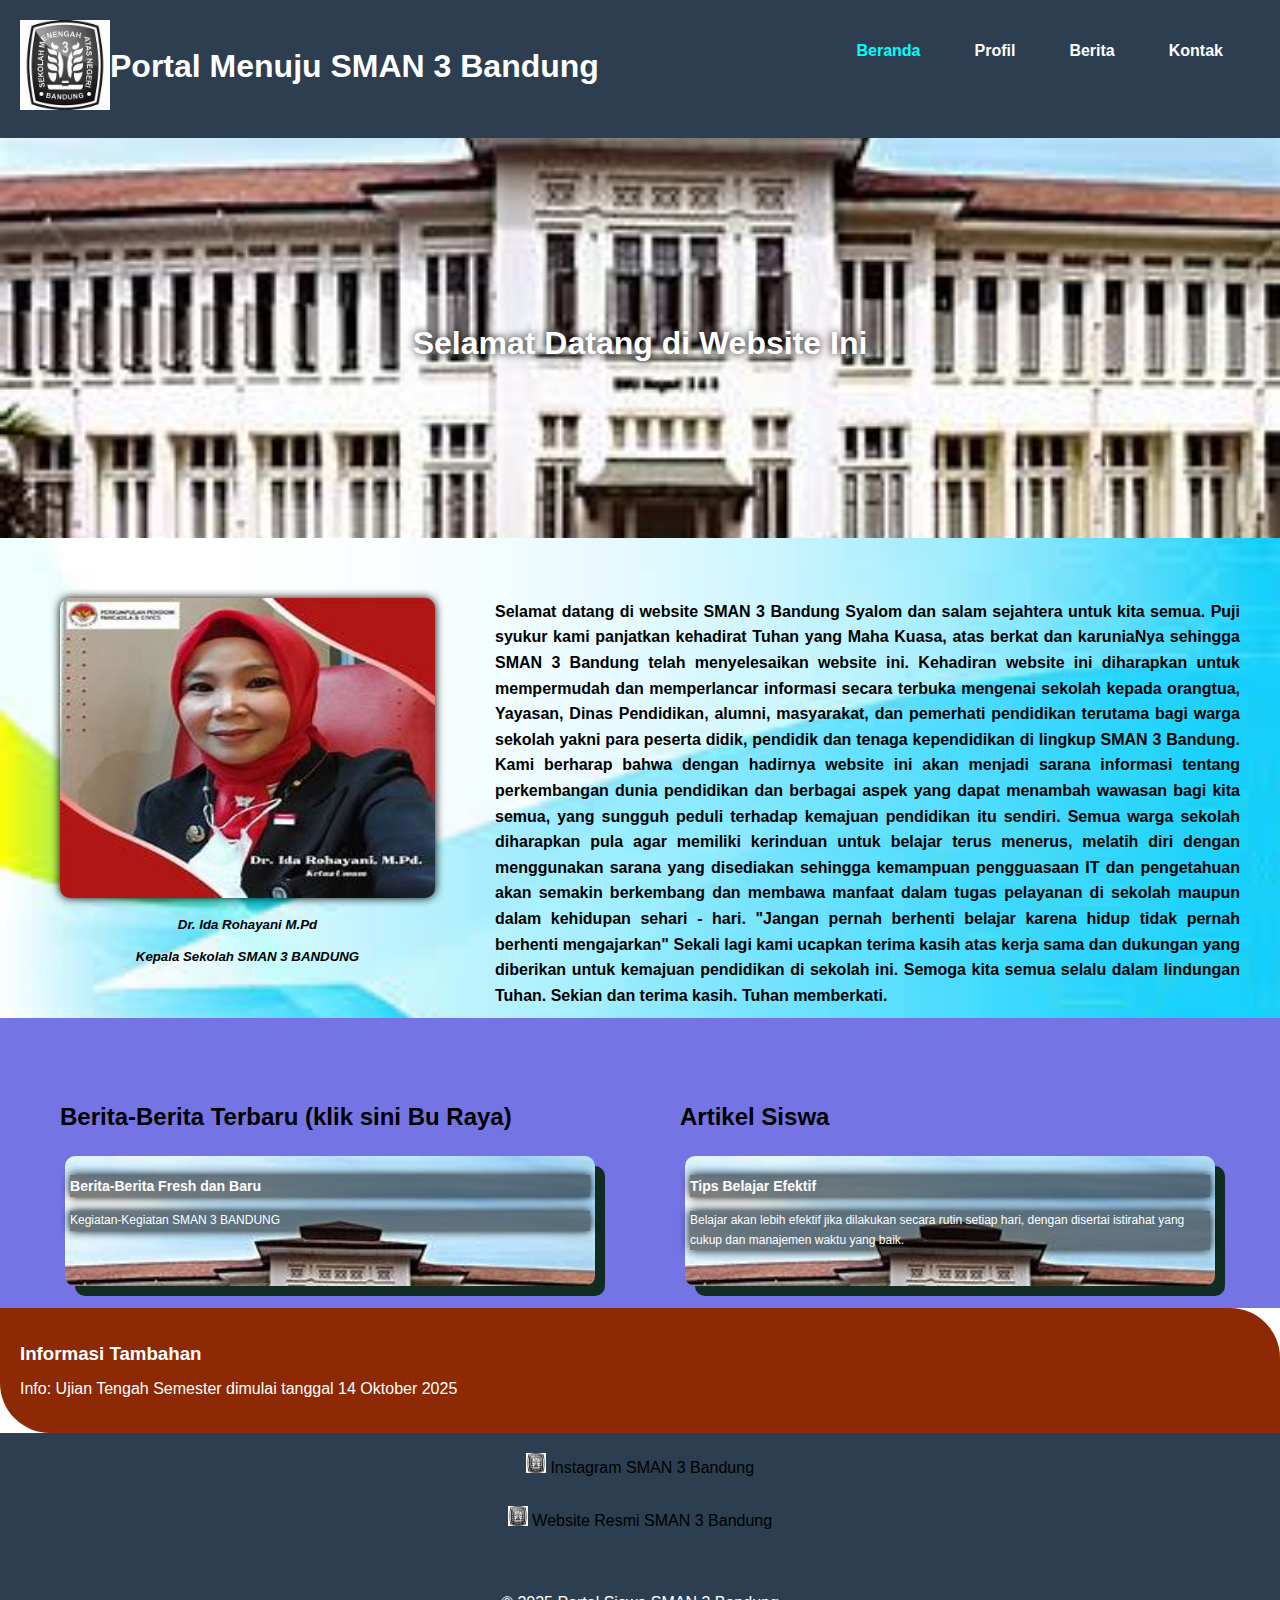
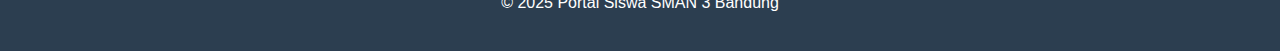
<file: index.html>
<!DOCTYPE html>
<html>
    <head>
        <title> WEB3 - Portal Menuju SMAN 3 BANDUNG </title>            
        <link rel="stylesheet" type="text/css" href="WEB3 - css.css">
        <link rel="icon" type="image/x-icon" href="Photos/logo sma.jpg">
    </head>

    <body>
        <header>
            <a href="WEB3 - index.html"><img src="Photos/logo sma.jpg" class="logo"></a>
            <h1> Portal Menuju SMAN 3 Bandung </h1>
            



        <nav>
            <ul>
                <li><a class="beranda">Beranda</a></li>
                <li>
                    <a href="WEB3 - Profil.html">Profil</a>
                    <ul>
                        <li><a href="WEB3 - Sejarah.html">Sejarah Sekolah</a></li>
                        <li><a href="WEB3 - Visi dan Misi.html">Visi & Misi</a></li>
                        <li><a href="WEB3 - Guru dan Staff.html">Guru & Staff</a></li>
                    </ul>
                </li>
                <li>
                    <a href="WEB3 - Berita-Berita Fresh.html">Berita</a>
                    <ul>
                        <li><a href="WEB3 - Berita Akademik.html">Akademik</a></li>
                        <li><a href="WEB3 - Berita Non-Akademik.html">Non Akademik</a></li>
                        <li><a href="WEB3 - Berita Prestasi.html">Prestasi</a></li>
                    </ul>
                </li>
                <li><a href="WEB3 - Form Kontak.html">Kontak</a></li>
            </ul>
        </nav>
        </header>
    </body>
    <section class="banner">
        <h1 class="bannertext">Selamat Datang di Website Ini</h1>
    </section>

<main class="maintesting">
    <section class="kepsekarea">
        <a href="https://id.linkedin.com/in/dr-ida-rohayani-m-pd-sma-negeri-3-bandung-a2276486">
        <img src="Photos/Kepsek Bu Ida.jpg" class="kepsekimage">
        </a>
        <h5><i>Dr. Ida Rohayani M.Pd</i></h5>
        <h5><i>Kepala Sekolah SMAN 3 BANDUNG</i></h5>
    </section>
    <h4 class="kepsektext">Selamat datang di website SMAN 3 Bandung
            Syalom dan salam sejahtera untuk kita semua.
            Puji syukur kami panjatkan kehadirat Tuhan yang Maha Kuasa, atas berkat dan karuniaNya sehingga SMAN 3 Bandung telah menyelesaikan website ini. Kehadiran website ini diharapkan untuk mempermudah dan memperlancar informasi secara terbuka mengenai sekolah kepada orangtua, Yayasan, Dinas Pendidikan, alumni, masyarakat, dan pemerhati pendidikan terutama bagi warga sekolah yakni para peserta didik, pendidik dan tenaga kependidikan di lingkup SMAN 3 Bandung. Kami berharap bahwa dengan hadirnya website ini akan menjadi sarana informasi tentang perkembangan dunia pendidikan dan berbagai aspek yang dapat menambah wawasan bagi kita semua, yang sungguh peduli terhadap kemajuan pendidikan itu sendiri. Semua warga sekolah diharapkan pula agar memiliki kerinduan untuk belajar terus menerus, melatih diri dengan menggunakan sarana yang disediakan sehingga kemampuan pengguasaan IT dan pengetahuan akan semakin berkembang dan membawa manfaat dalam tugas pelayanan di sekolah maupun dalam kehidupan sehari - hari.
            "Jangan pernah berhenti belajar karena hidup tidak pernah berhenti mengajarkan"
            Sekali lagi kami ucapkan terima kasih atas kerja sama dan dukungan yang diberikan untuk kemajuan pendidikan di sekolah ini. Semoga kita semua selalu dalam lindungan Tuhan. Sekian dan terima kasih.
            Tuhan memberkati.
    </h4>
                    
</main>
    
<main>
    <section><a href="WEB3 - Berita-Berita Fresh.html">
        <h2>Berita-Berita Terbaru (klik sini Bu Raya) </h2>
        <article class="article">
            <h3>Berita-Berita Fresh dan Baru</h3>
            <p>Kegiatan-Kegiatan SMAN 3 BANDUNG</p>
        </article>
        </a>
    </section>

    <section class="section1"><a href="#">
        <h2>Artikel Siswa</h2>
        <article class="article">
            <h3>Tips Belajar Efektif</h3>
            <p>Belajar akan lebih efektif jika dilakukan secara rutin setiap hari, dengan disertai istirahat yang cukup dan manajemen waktu yang baik.</p>
        </article></a>
    </section>
</main>
    <aside>
        <h3>Informasi Tambahan</h3>
        <p>Info: Ujian Tengah Semester dimulai tanggal 14 Oktober 2025</p>
    </aside>

    <footer class="tautan">
            <a href="https://www.instagram.com/sman3.bandung?utm_source=ig_web_button_share_sheet&igsh=ZDNlZDc0MzIxNw=="><img class="logo-tautan" src="Photos/logo sma.jpg" alt="insta_logo"> </a> 

            <a href="https://www.instagram.com/sman3.bandung?utm_source=ig_web_button_share_sheet&igsh=ZDNlZDc0MzIxNw==" class="tautext">Instagram SMAN 3 Bandung</a> 
            <br>

            <br>
            <a href="https://sman3bandung.com/"><img class="logo-tautan" src="Photos/logo sma.jpg" alt="tiga_logo"> </a> 

            <a href="https://sman3bandung.com/" class="tautext">Website Resmi SMAN 3 Bandung</a>
        </footer>
        <footer class="footer-bottom">
            <p>&copy; 2025 Portal Siswa SMAN 3 Bandung</p>
        </footer>
</html>
</file>
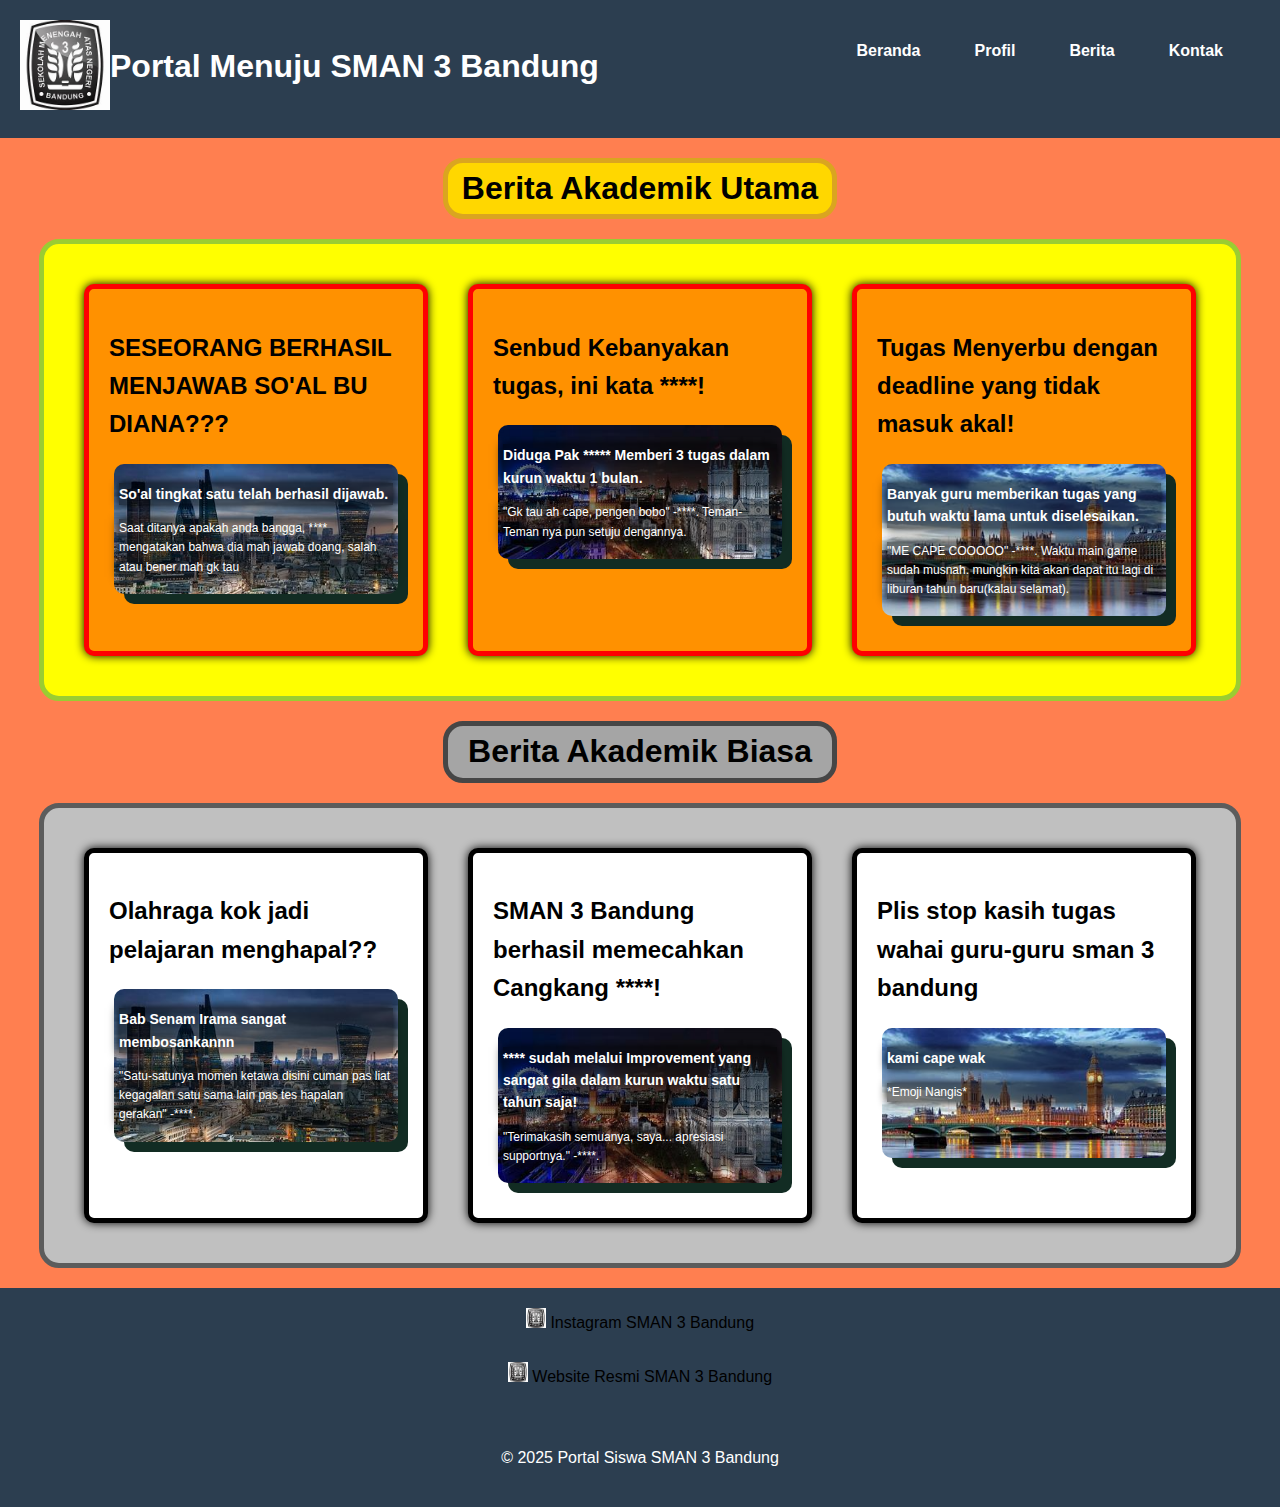
<file: WEB3 - Berita Akademik.html>
<!DOCTYPE html>
<html>
    <head>
        <title> WEB3 - Berita Akademik </title>
        <link rel="stylesheet" type="text/css" href="WEB3 - css.css">
        <link rel="icon" type="image/x-icon" href="Photos/logo sma.jpg">
    </head>

    <body class="bodyberita">
        <header>
            <a href="WEB3 - index.html"><img src="Photos/logo sma.jpg" class="logo"></a>
            <h1> Portal Menuju SMAN 3 Bandung </h1>
            



        <nav>
            <ul>
                <li><a href="WEB3 - index.html">Beranda</a></li>
                <li>
                    <a href="WEB3 - Profil.html">Profil</a>
                    <ul>
                        <li><a href="WEB3 - Sejarah.html">Sejarah Sekolah</a></li>
                        <li><a href="WEB3 - Visi dan Misi.html">Visi & Misi</a></li>
                        <li><a href="WEB3 - Guru dan Staff.html">Guru & Staff</a></li>
                    </ul>
                </li>
                <li>
                    <a href="WEB3 - Berita-Berita Fresh.html">Berita</a>
                    <ul>
                        <li><a class="beranda">Akademik</a></li>
                        <li><a href="WEB3 - Berita Non-Akademik.html">Non Akademik</a></li>
                        <li><a href="WEB3 - Berita Prestasi.html">Prestasi</a></li>
                    </ul>
                </li>
                <li><a href="WEB3 - Form Kontak.html">Kontak</a></li>
            </ul>
        </nav>
        </header>

        <h1 class="h1beritalalu h1ak1">Berita Akademik Utama</h1>
    <main class="mainberitalalu mainak1">
        <section class="sectionberita sectionak1"><a href="#">
            <h2>SESEORANG BERHASIL MENJAWAB SO'AL BU DIANA???</h2>
            <article class="artikelberita beritasatu artikelak11">
                <h3>So'al tingkat satu telah berhasil dijawab.</h3>
                <p>Saat ditanya apakah anda bangga, **** mengatakan bahwa dia mah jawab doang, salah atau bener mah gk tau</p>
            </article>
        </a></section>

        
        <section class="sectionberita sectionak1"><a href="#">
            <h2>Senbud Kebanyakan tugas, ini kata ****!</h2>
            <article class="artikelberita beritadua artikelak12">
                <h3>Diduga Pak ***** Memberi 3 tugas dalam kurun waktu 1 bulan.</h3>
                <p>"Gk tau ah cape, pengen bobo" -****. Teman-Teman nya pun setuju dengannya.</p>
            </article>
        </a></section>

        <section class="sectionberita sectionak1"><a href="#">
            <h2>Tugas Menyerbu dengan deadline yang tidak masuk akal!</h2>
            <article class="artikelberita beritatiga artikelak13">
                <h3>Banyak guru memberikan tugas yang butuh waktu lama untuk diselesaikan.</h3>
                <p>"ME CAPE COOOOO" -****. Waktu main game sudah musnah. mungkin kita akan dapat itu lagi di liburan tahun baru(kalau selamat).</p>
            </article>
        </a></section>
    </main>


        <h1 class="h1beritadepan h1ak2">Berita Akademik Biasa</h1>
    <main class="mainberitadepan mainak2">
        <section class="sectionberita1 sectionak2"><a href="#">
            <h2>Olahraga kok jadi pelajaran menghapal??</h2>
            <article class="artikelberita beritaempat artikelak21">
                <h3>Bab Senam Irama sangat membosankannn</h3>
                <p>"Satu-satunya momen ketawa disini cuman pas liat kegagalan satu sama lain pas tes hapalan gerakan" -****.</p>
            </article>
        </a></section>

        <section class="sectionberita1 sectionak2"><a href="#">
            <h2>SMAN 3 Bandung berhasil memecahkan Cangkang ****!</h2>
            <article class="artikelberita beritalima artikelak22">
                <h3>**** sudah melalui Improvement yang sangat gila dalam kurun waktu satu tahun saja!</h3>
                <p>"Terimakasih semuanya, saya... apresiasi supportnya." -****.</p>
            </article>
        </a></section>

        <section class="sectionberita1 sectionak2"><a href="#">
            <h2>Plis stop kasih tugas wahai guru-guru sman 3 bandung</h2>
            <article class="artikelberita beritaenam artikelak23">
                <h3>kami cape wak</h3>
                <p>*Emoji Nangis*</p>
            </article>
        </a></section>
    </main>


        <footer class="tautan">
            <a href="https://www.instagram.com/sman3.bandung?utm_source=ig_web_button_share_sheet&igsh=ZDNlZDc0MzIxNw=="><img class="logo-tautan" src="Photos/logo sma.jpg" alt="insta_logo"> </a> 

            <a href="https://www.instagram.com/sman3.bandung?utm_source=ig_web_button_share_sheet&igsh=ZDNlZDc0MzIxNw==" class="tautext">Instagram SMAN 3 Bandung</a> 
            <br>

            <br>
            <a href="https://sman3bandung.com/"><img class="logo-tautan" src="Photos/logo sma.jpg" alt="tiga_logo"> </a> 

            <a href="https://sman3bandung.com/" class="tautext">Website Resmi SMAN 3 Bandung</a>
        </footer>
        <footer class="footer-bottom">
            <p>&copy; 2025 Portal Siswa SMAN 3 Bandung</p>
        </footer>
    </body>
</html>
</file>
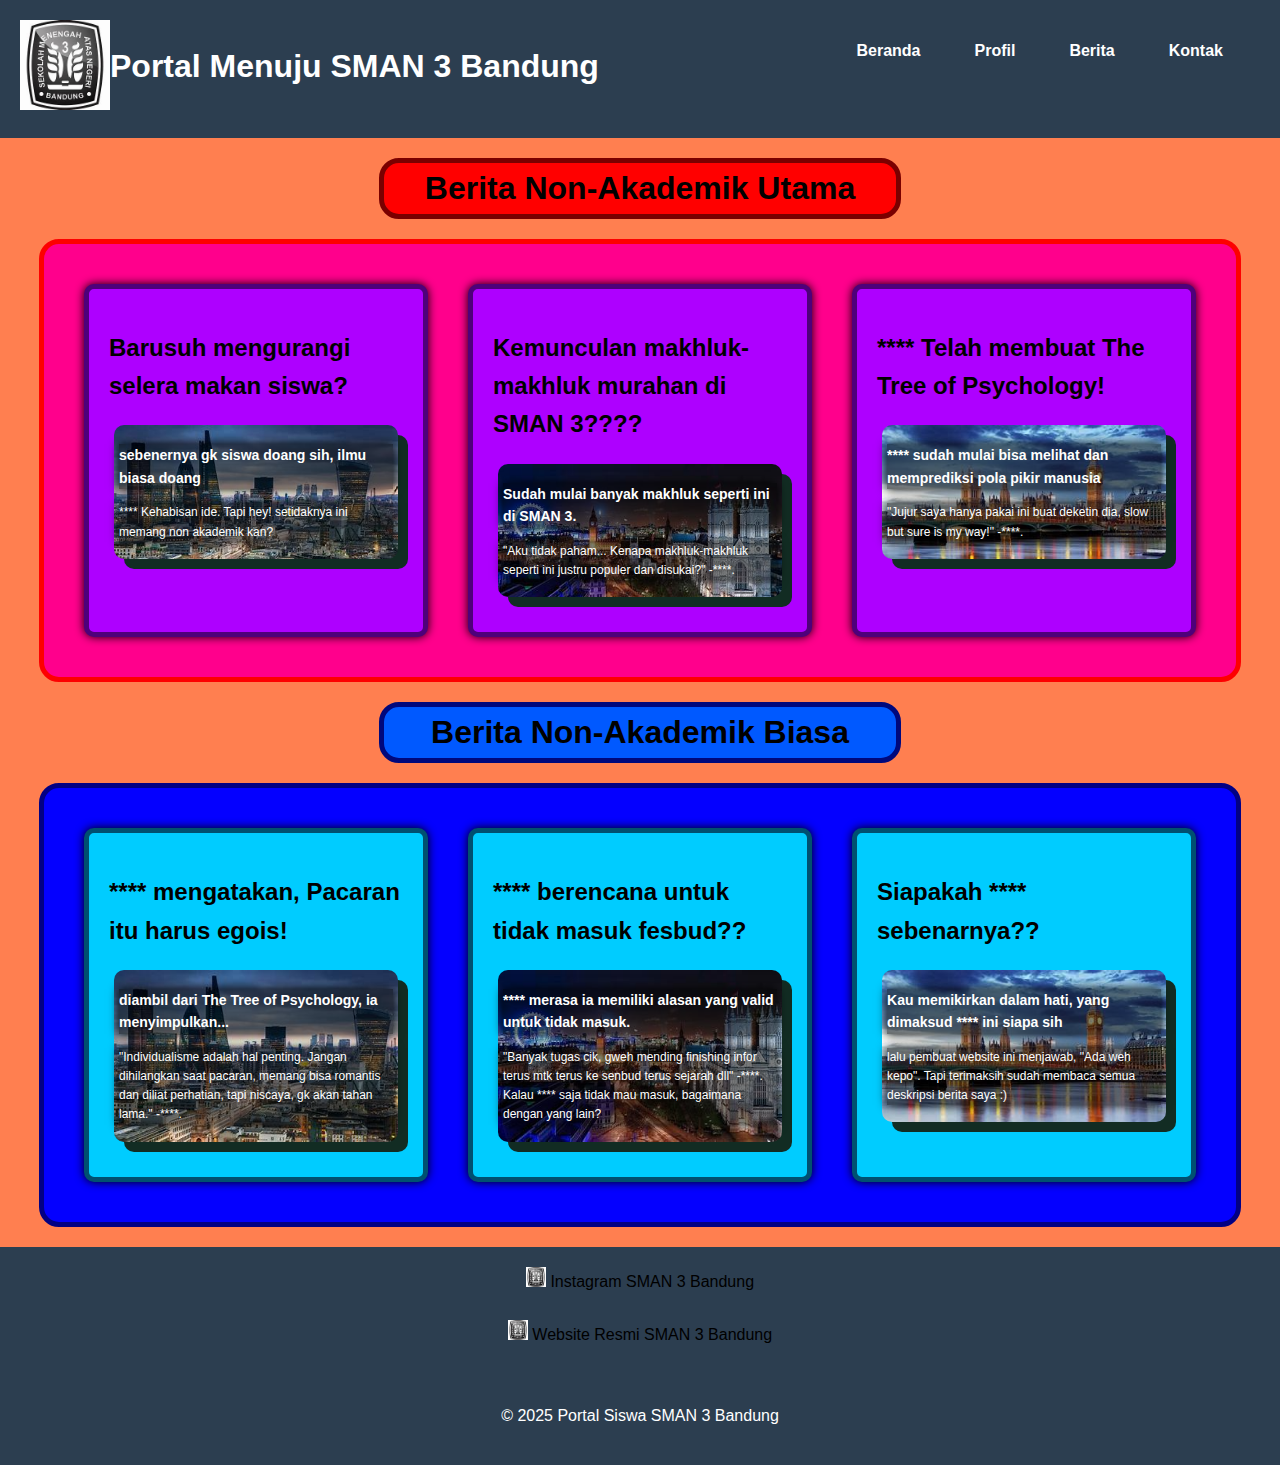
<file: WEB3 - Berita Non-Akademik.html>
<!DOCTYPE html>
<html>
    <head>
        <title> WEB3 - Berita Non-Akademik </title>
        <link rel="stylesheet" type="text/css" href="WEB3 - css.css">
        <link rel="icon" type="image/x-icon" href="Photos/logo sma.jpg">
    </head>

    <body class="bodyberita">
        <header>
            <a href="WEB3 - index.html"><img src="Photos/logo sma.jpg" class="logo"></a>
            <h1> Portal Menuju SMAN 3 Bandung </h1>
            



        <nav>
            <ul>
                <li><a href="WEB3 - index.html">Beranda</a></li>
                <li>
                    <a href="WEB3 - Profil.html">Profil</a>
                    <ul>
                        <li><a href="WEB3 - Sejarah.html">Sejarah Sekolah</a></li>
                        <li><a href="WEB3 - Visi dan Misi.html">Visi & Misi</a></li>
                        <li><a href="WEB3 - Guru dan Staff.html">Guru & Staff</a></li>
                    </ul>
                </li>
                <li>
                    <a href="WEB3 - Berita-Berita Fresh.html">Berita</a>
                    <ul>
                        <li><a href="WEB3 - Berita Akademik.html">Akademik</a></li>
                        <li><a class="beranda">Non Akademik</a></li>
                        <li><a href="WEB3 - Berita Prestasi.html">Prestasi</a></li>
                    </ul>
                </li>
                <li><a href="WEB3 - Form Kontak.html">Kontak</a></li>
            </ul>
        </nav>
        </header>

        <h1 class="h1beritalalu h1non1">Berita Non-Akademik Utama</h1>
    <main class="mainberitalalu mainnon1">
        <section class="sectionberita sectionnon1"><a href="#">
            <h2>Barusuh mengurangi selera makan siswa?</h2>
            <article class="artikelberita beritasatu artikelnon11">
                <h3>sebenernya gk siswa doang sih, ilmu biasa doang</h3>
                <p>**** Kehabisan ide. Tapi hey! setidaknya ini memang non akademik kan?</p>
            </article>
        </a></section>

        
        <section class="sectionberita sectionnon1"><a href="#">
            <h2>Kemunculan makhluk-makhluk murahan di SMAN 3????</h2>
            <article class="artikelberita beritadua artikelnon12">
                <h3>Sudah mulai banyak makhluk seperti ini di SMAN 3.</h3>
                <p>"Aku tidak paham... Kenapa makhluk-makhluk seperti ini justru populer dan disukai?" -****.</p>
            </article>
        </a></section>

        <section class="sectionberita sectionnon1"><a href="#">
            <h2>**** Telah membuat The Tree of Psychology! </h2>
            <article class="artikelberita beritatiga artikelnon13">
                <h3>**** sudah mulai bisa melihat dan memprediksi pola pikir manusia</h3>
                <p>"Jujur saya hanya pakai ini buat deketin dia, slow but sure is my way!" -****.</p>
            </article>
        </a></section>
    </main>


        <h1 class="h1beritadepan h1non2">Berita Non-Akademik Biasa</h1>
    <main class="mainberitadepan mainnon2">
        <section class="sectionberita1 sectionnon2"><a href="#">
            <h2>**** mengatakan, Pacaran itu harus egois!</h2>
            <article class="artikelberita beritaempat artikelnon21">
                <h3>diambil dari The Tree of Psychology, ia menyimpulkan...</h3>
                <p>"Individualisme adalah hal penting. Jangan dihilangkan saat pacaran, memang bisa romantis dan diliat perhatian, tapi niscaya, gk akan tahan lama." -****.</p>
            </article>
        </a></section>

        <section class="sectionberita1 sectionnon2"><a href="#">
            <h2>**** berencana untuk tidak masuk fesbud??</h2>
            <article class="artikelberita beritalima artikelnon22">
                <h3>**** merasa ia memiliki alasan yang valid untuk tidak masuk.</h3>
                <p>"Banyak tugas cik, gweh mending finishing infor terus mtk terus ke senbud terus sejarah dll" -****. Kalau **** saja tidak mau masuk, bagaimana dengan yang lain?</p>
            </article>
        </a></section>

        <section class="sectionberita1 sectionnon2"><a href="#">
            <h2>Siapakah **** sebenarnya??</h2>
            <article class="artikelberita beritaenam artikelnon23">
                <h3>Kau memikirkan dalam hati, yang dimaksud **** ini siapa sih</h3>
                <p>lalu pembuat website ini menjawab, "Ada weh kepo". Tapi terimaksih sudah membaca semua deskripsi berita saya :)</p>
            </article>
        </a></section>
    </main>

         <footer class="tautan">
            <a href="https://www.instagram.com/sman3.bandung?utm_source=ig_web_button_share_sheet&igsh=ZDNlZDc0MzIxNw=="><img class="logo-tautan" src="Photos/logo sma.jpg" alt="insta_logo"> </a> 

            <a href="https://www.instagram.com/sman3.bandung?utm_source=ig_web_button_share_sheet&igsh=ZDNlZDc0MzIxNw==" class="tautext">Instagram SMAN 3 Bandung</a> 
            <br>

            <br>
            <a href="https://sman3bandung.com/"><img class="logo-tautan" src="Photos/logo sma.jpg" alt="tiga_logo"> </a> 

            <a href="https://sman3bandung.com/" class="tautext">Website Resmi SMAN 3 Bandung</a>
        </footer>
        <footer class="footer-bottom">
            <p>&copy; 2025 Portal Siswa SMAN 3 Bandung</p>
        </footer>
    </body>
</html>
</file>
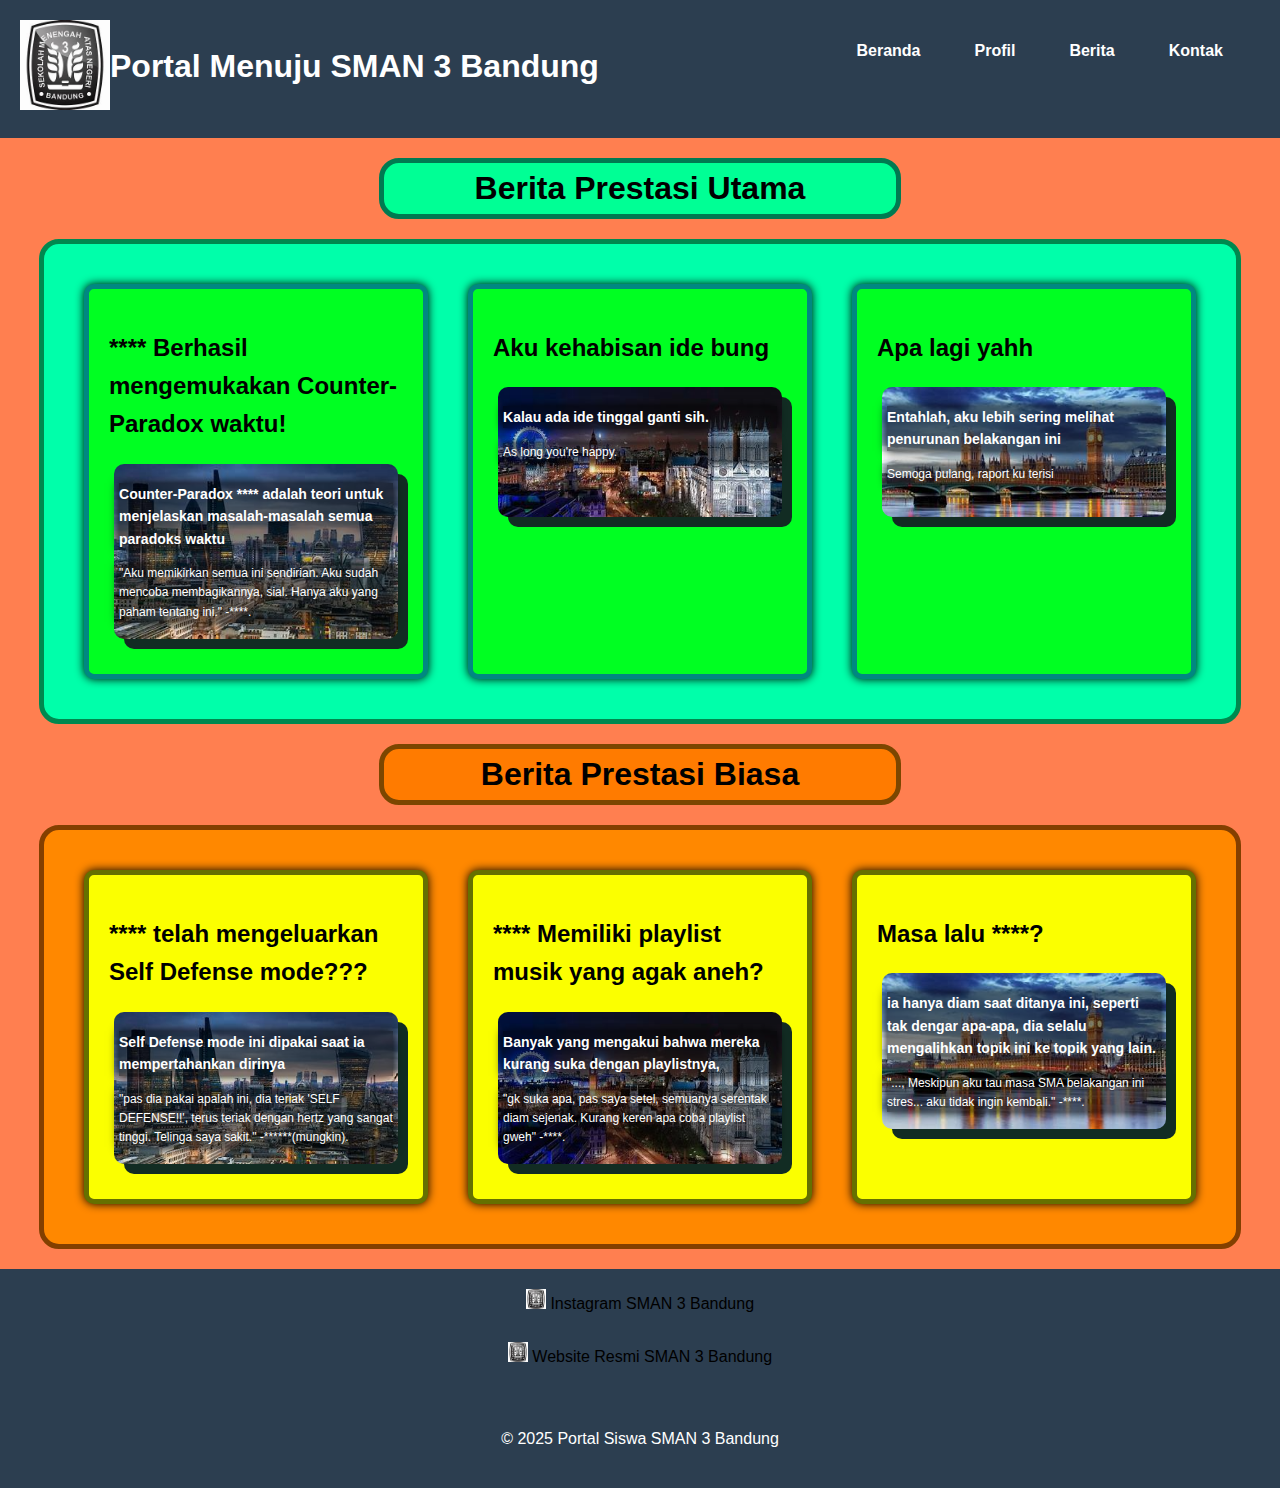
<file: WEB3 - Berita Prestasi.html>
<!DOCTYPE html>
<html>
    <head>
        <title> WEB3 - Berita Prestasi </title>
        <link rel="stylesheet" type="text/css" href="WEB3 - css.css">
        <link rel="icon" type="image/x-icon" href="Photos/logo sma.jpg">
    </head>

    <body class="bodyberita">
        <header>
            <a href="WEB3 - index.html"><img src="Photos/logo sma.jpg" class="logo"></a>
            <h1> Portal Menuju SMAN 3 Bandung </h1>
            



        <nav>
            <ul>
                <li><a href="WEB3 - index.html">Beranda</a></li>
                <li>
                    <a href="WEB3 - Profil.html">Profil</a>
                    <ul>
                        <li><a href="WEB3 - Sejarah.html">Sejarah Sekolah</a></li>
                        <li><a href="WEB3 - Visi dan Misi.html">Visi & Misi</a></li>
                        <li><a href="WEB3 - Guru dan Staff.html">Guru & Staff</a></li>
                    </ul>
                </li>
                <li>
                    <a href="WEB3 - Berita-Berita Fresh.html">Berita</a>
                    <ul>
                        <li><a href="WEB3 - Berita Akademik.html">Akademik</a></li>
                        <li><a href="WEB3 - Berita Non-Akademik.html">Non Akademik</a></li>
                        <li><a class="beranda">Prestasi</a></li>
                    </ul>
                </li>
                <li><a href="WEB3 - Form Kontak.html">Kontak</a></li>
            </ul>
        </nav>
        </header>

        <h1 class="h1beritalalu h1pres1">Berita Prestasi Utama</h1>
    <main class="mainberitalalu mainpres1">
        <section class="sectionberita sectionpres1"><a href="#">
            <h2>**** Berhasil mengemukakan Counter-Paradox waktu!</h2>
            <article class="artikelberita beritasatu artikelpres11">
                <h3>Counter-Paradox **** adalah teori untuk menjelaskan masalah-masalah semua paradoks waktu</h3>
                <p>"Aku memikirkan semua ini sendirian. Aku sudah mencoba membagikannya, sial. Hanya aku yang paham tentang ini." -****.</p>
            </article>
        </a></section>

        
        <section class="sectionberita sectionpres1"><a href="#">
            <h2>Aku kehabisan ide bung</h2>
            <article class="artikelberita beritadua artikelpres12">
                <h3>Kalau ada ide tinggal ganti sih.</h3>
                <p>As long you're happy.</p>
            </article>
        </a></section>

        <section class="sectionberita sectionpres1"><a href="#">
            <h2>Apa lagi yahh</h2>
            <article class="artikelberita beritatiga artikelpres13">
                <h3>Entahlah, aku lebih sering melihat penurunan belakangan ini</h3>
                <p>Semoga pulang, raport ku terisi</p>
            </article>
        </a></section>
    </main>


        <h1 class="h1beritadepan h1pres2">Berita Prestasi Biasa</h1>
    <main class="mainberitadepan mainpres2">
        <section class="sectionberita1 sectionpres2"><a href="#">
            <h2>**** telah mengeluarkan Self Defense mode???</h2>
            <article class="artikelberita beritaempat artikelpres21">
                <h3>Self Defense mode ini dipakai saat ia mempertahankan dirinya</h3>
                <p>"pas dia pakai apalah ini, dia teriak 'SELF DEFENSE!!', terus teriak dengan hertz yang sangat tinggi. Telinga saya sakit." -******(mungkin).</p>
            </article>
        </a></section>

        <section class="sectionberita1 sectionpres2"><a href="#">
            <h2>**** Memiliki playlist musik yang agak aneh?</h2>
            <article class="artikelberita beritalima artikelpres22">
                <h3>Banyak yang mengakui bahwa mereka kurang suka dengan playlistnya,</h3>
                <p>"gk suka apa, pas saya setel, semuanya serentak diam sejenak. Kurang keren apa coba playlist gweh" -****.</p>
            </article>
        </a></section>

        <section class="sectionberita1 sectionpres2"><a href="#">
            <h2>Masa lalu ****?</h2>
            <article class="artikelberita beritaenam artikelpres23">
                <h3>ia hanya diam saat ditanya ini, seperti tak dengar apa-apa, dia selalu mengalihkan topik ini ke topik yang lain.</h3>
                <p>"..., Meskipun aku tau masa SMA belakangan ini stres... aku tidak ingin kembali." -****.</p>
            </article>
        </a></section>
    </main>

         <footer class="tautan">
            <a href="https://www.instagram.com/sman3.bandung?utm_source=ig_web_button_share_sheet&igsh=ZDNlZDc0MzIxNw=="><img class="logo-tautan" src="Photos/logo sma.jpg" alt="insta_logo"> </a> 

            <a href="https://www.instagram.com/sman3.bandung?utm_source=ig_web_button_share_sheet&igsh=ZDNlZDc0MzIxNw==" class="tautext">Instagram SMAN 3 Bandung</a> 
            <br>

            <br>
            <a href="https://sman3bandung.com/"><img class="logo-tautan" src="Photos/logo sma.jpg" alt="tiga_logo"> </a> 

            <a href="https://sman3bandung.com/" class="tautext">Website Resmi SMAN 3 Bandung</a>
        </footer>
        <footer class="footer-bottom">
            <p>&copy; 2025 Portal Siswa SMAN 3 Bandung</p>
        </footer>
    </body>
</html>
</file>
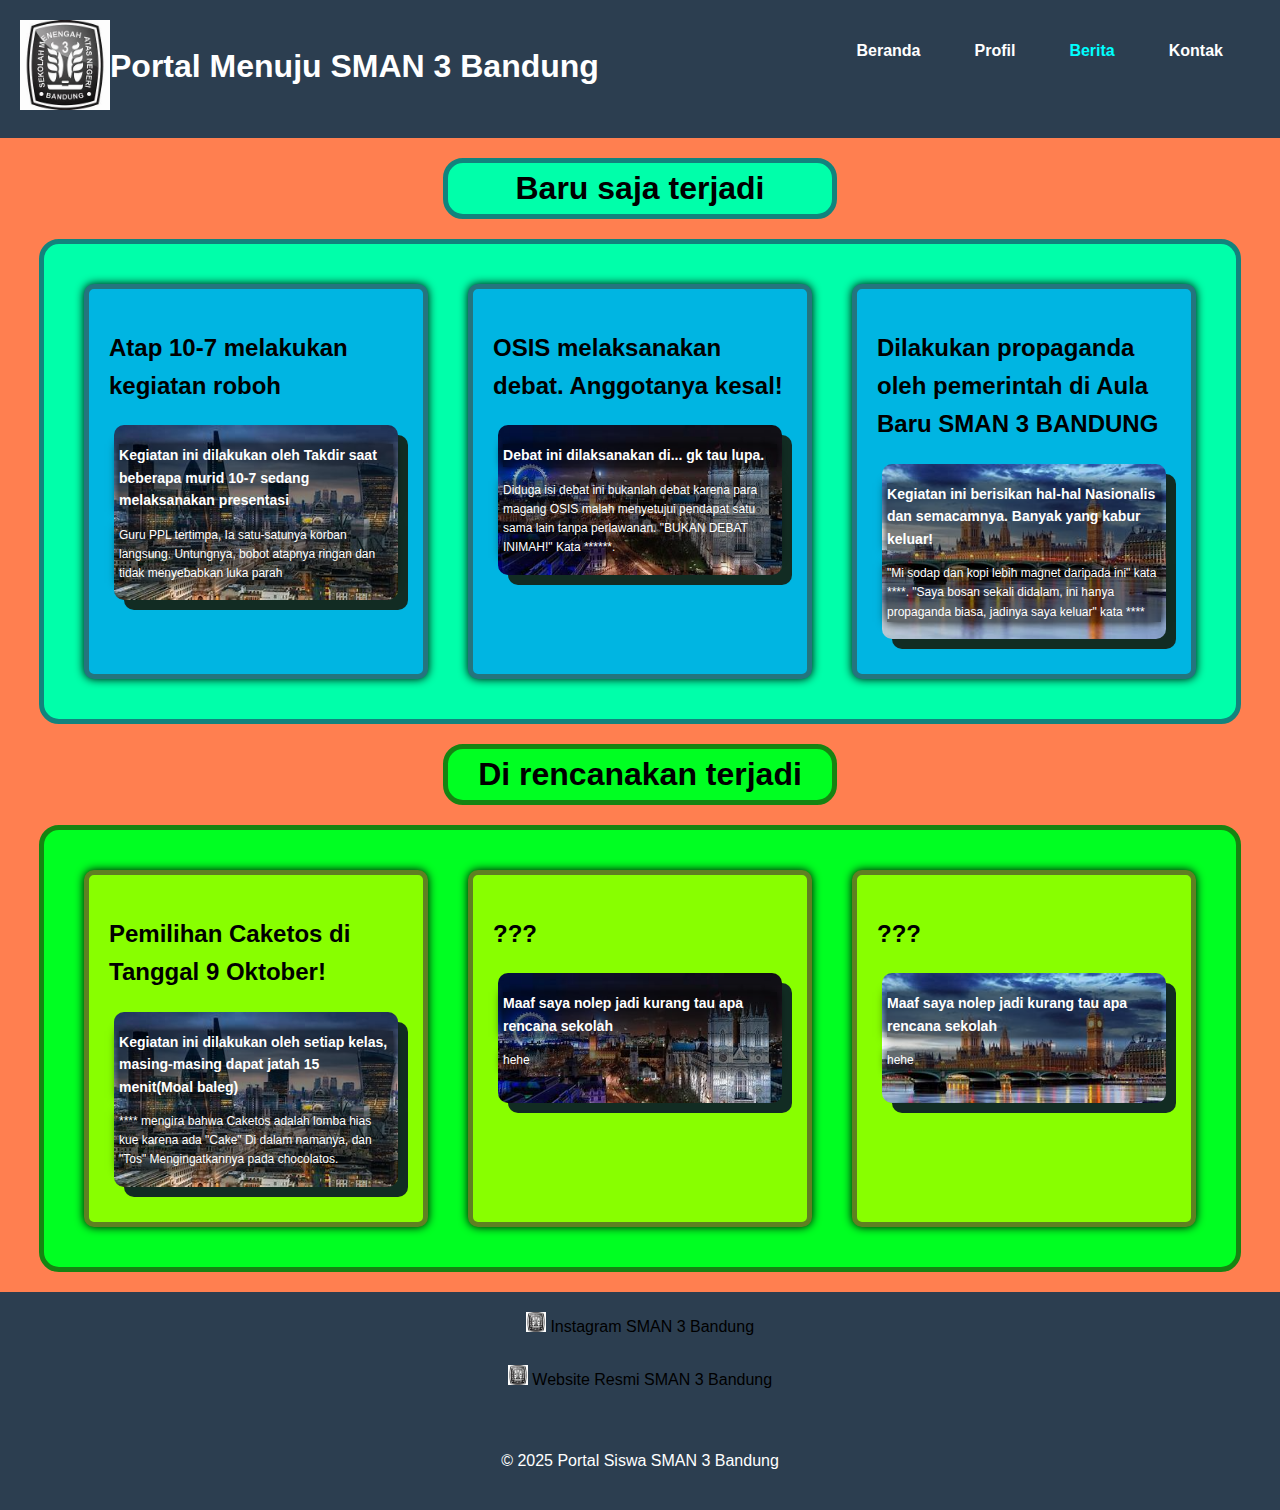
<file: WEB3 - Berita-Berita Fresh.html>
<!DOCTYPE html>
<html>
    <head>
        <title> WEB3 - Berita-Berita Fresh </title>
        <link rel="stylesheet" type="text/css" href="WEB3 - css.css">
        <link rel="icon" type="image/x-icon" href="Photos/logo sma.jpg">
    </head>

    <body class="bodyberita">
        <header>
            <a href="WEB3 - index.html"><img src="Photos/logo sma.jpg" class="logo"></a>
            <h1> Portal Menuju SMAN 3 Bandung </h1>
            



        <nav>
            <ul>
                <li><a href="WEB3 - index.html">Beranda</a></li>
                <li>
                    <a href="WEB3 - Profil.html">Profil</a>
                    <ul>
                        <li><a href="WEB3 - Sejarah.html">Sejarah Sekolah</a></li>
                        <li><a href="WEB3 - Visi dan Misi.html">Visi & Misi</a></li>
                        <li><a href="WEB3 - Guru dan Staff.html">Guru & Staff</a></li>
                    </ul>
                </li>
                <li>
                    <a class="beranda">Berita</a>
                    <ul>
                        <li><a href="WEB3 - Berita Akademik.html">Akademik</a></li>
                        <li><a href="WEB3 - Berita Non-Akademik.html">Non Akademik</a></li>
                        <li><a href="WEB3 - Berita Prestasi.html">Prestasi</a></li>
                    </ul>
                </li>
                <li><a href="WEB3 - Form Kontak.html">Kontak</a></li>
            </ul>
        </nav>
        </header>

        <h1 class="h1beritalalu">Baru saja terjadi</h1>
    <main class="mainberitalalu">
        <section class="sectionberita"><a href="#">
            <h2>Atap 10-7 melakukan kegiatan roboh</h2>
            <article class="artikelberita beritasatu">
                <h3>Kegiatan ini dilakukan oleh Takdir saat beberapa murid 10-7 sedang melaksanakan presentasi</h3>
                <p>Guru PPL tertimpa, Ia satu-satunya korban langsung. Untungnya, bobot atapnya ringan dan tidak menyebabkan luka parah</p>
            </article>
        </a></section>

        
        <section class="sectionberita"><a href="#">
            <h2>OSIS melaksanakan debat. Anggotanya kesal!</h2>
            <article class="artikelberita beritadua">
                <h3>Debat ini dilaksanakan di... gk tau lupa.</h3>
                <p>Diduga isi debat ini bukanlah debat karena para magang OSIS malah menyetujui pendapat satu sama lain tanpa perlawanan. "BUKAN DEBAT INIMAH!" Kata ******.</p>
            </article>
        </a></section>

        <section class="sectionberita"><a href="#">
            <h2>Dilakukan propaganda oleh pemerintah di Aula Baru SMAN 3 BANDUNG</h2>
            <article class="artikelberita beritatiga">
                <h3>Kegiatan ini berisikan hal-hal Nasionalis dan semacamnya. Banyak yang kabur keluar!</h3>
                <p>"Mi sodap dan kopi lebih magnet daripada ini" kata ****. "Saya bosan sekali didalam, ini hanya propaganda biasa, jadinya saya keluar" kata ****</p>
            </article>
        </a></section>
    </main>


        <h1 class="h1beritadepan">Di rencanakan terjadi</h1>
    <main class="mainberitadepan">
        <section class="sectionberita1"><a href="#">
            <h2>Pemilihan Caketos di Tanggal 9 Oktober!</h2>
            <article class="artikelberita beritaempat">
                <h3>Kegiatan ini dilakukan oleh setiap kelas, masing-masing dapat jatah 15 menit(Moal baleg)</h3>
                <p>**** mengira bahwa Caketos adalah lomba hias kue karena ada "Cake" Di dalam namanya, dan "Tos" Mengingatkannya pada chocolatos.</p>
            </article>
        </a></section>

        <section class="sectionberita1"><a href="#">
            <h2>???</h2>
            <article class="artikelberita beritalima">
                <h3>Maaf saya nolep jadi kurang tau apa rencana sekolah</h3>
                <p>hehe</p>
            </article>
        </a></section>

        <section class="sectionberita1"><a href="#">
            <h2>???</h2>
            <article class="artikelberita beritaenam">
                <h3>Maaf saya nolep jadi kurang tau apa rencana sekolah</h3>
                <p>hehe</p>
            </article>
        </a></section>
    </main>

         <footer class="tautan">
            <a href="https://www.instagram.com/sman3.bandung?utm_source=ig_web_button_share_sheet&igsh=ZDNlZDc0MzIxNw=="><img class="logo-tautan" src="Photos/logo sma.jpg" alt="insta_logo"> </a> 

            <a href="https://www.instagram.com/sman3.bandung?utm_source=ig_web_button_share_sheet&igsh=ZDNlZDc0MzIxNw==" class="tautext">Instagram SMAN 3 Bandung</a> 
            <br>

            <br>
            <a href="https://sman3bandung.com/"><img class="logo-tautan" src="Photos/logo sma.jpg" alt="tiga_logo"> </a> 

            <a href="https://sman3bandung.com/" class="tautext">Website Resmi SMAN 3 Bandung</a>
        </footer>
        <footer class="footer-bottom">
            <p>&copy; 2025 Portal Siswa SMAN 3 Bandung</p>
        </footer>
    </body>
</html>
</file>
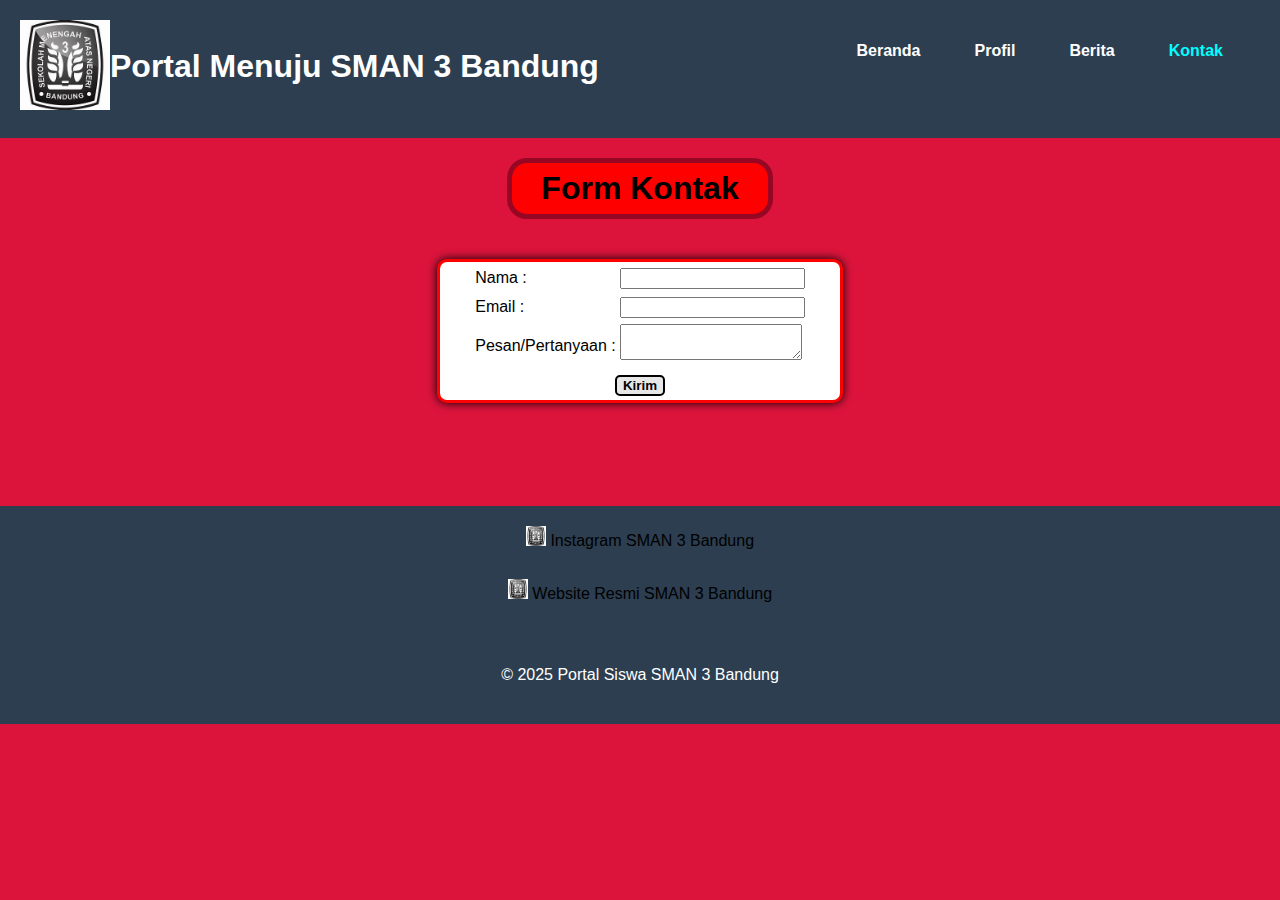
<file: WEB3 - Form Kontak.html>
<!DOCTYPE html>
<html>
    <head>
        <title> WEB3 - Form Kontak </title>
        <link rel="stylesheet" type="text/css" href="WEB3 - css.css">
        <link rel="icon" type="image/x-icon" href="Photos/logo sma.jpg">
    </head>

<header>
            <a href="WEB3 - index.html"><img src="Photos/logo sma.jpg" class="logo"></a>
            <h1> Portal Menuju SMAN 3 Bandung </h1>
            



        <nav>
            <ul>
                <li><a href="WEB3 - index.html">Beranda</a></li>
                <li>
                    <a href="WEB3 - Profil.html">Profil</a>
                    <ul>
                        <li><a href="WEB3 - Sejarah.html">Sejarah Sekolah</a></li>
                        <li><a href="WEB3 - Visi dan Misi.html">Visi & Misi</a></li>
                        <li><a href="WEB3 - Guru dan Staff.html">Guru & Staff</a></li>
                    </ul>
                </li>
                <li>
                    <a href="WEB3 - Berita-Berita Fresh.html">Berita</a>
                    <ul>
                        <li><a href="WEB3 - Berita Akademik.html">Akademik</a></li>
                        <li><a href="WEB3 - Berita Non-Akademik.html">Non Akademik</a></li>
                        <li><a href="WEB3 - Berita Prestasi.html">Prestasi</a></li>
                    </ul>
                </li>
                <li><a  class="beranda">Kontak</a></li>
            </ul>
        </nav>
</header>
<body class="bodykontak">
    <h1 class="h1formkontak">Form Kontak</h1>
    <center><form action="WEB3 - index.html" class="formkontak"><table>
        <tr>
            <td><label>Nama : </label></td>
            <td><input type="text" name="Nama" required></td>
        </tr>
        <tr>
            <td><label>Email : </label></td>
            <td><input type="text" name="Email" required></td>
        </tr>
        <tr>
            <td><label>Pesan/Pertanyaan : </label></td>
            <td><textarea name="Pesan/Pertanyaan" required></textarea></td>
        </tr>
        <tr>
            <td colspan="2"><center><button onclick="myFunction()" type="submit" class="formbutton" formaction="WEB3 - index.html"><b> Kirim </b></button></center></td>
        </tr>
    </table></form></body></html></center>
    <script> function myFunction() {alert("Pesan/pertanyaan Telah Dikonfirmasi dan Dikirim Ke Pusat. Dengan secepatnya kami akan merespon di alamat email yang tertulis.")}</script>
</body>
<br>
<br>
<br>
<br>
    <footer class="tautan">
            <a href="https://www.instagram.com/sman3.bandung?utm_source=ig_web_button_share_sheet&igsh=ZDNlZDc0MzIxNw=="><img class="logo-tautan" src="Photos/logo sma.jpg" alt="insta_logo"> </a> 

            <a href="https://www.instagram.com/sman3.bandung?utm_source=ig_web_button_share_sheet&igsh=ZDNlZDc0MzIxNw==" class="tautext">Instagram SMAN 3 Bandung</a> 
            <br>

            <br>
            <a href="https://sman3bandung.com/"><img class="logo-tautan" src="Photos/logo sma.jpg" alt="tiga_logo"> </a> 

            <a href="https://sman3bandung.com/" class="tautext">Website Resmi SMAN 3 Bandung</a>
        </footer>
        <footer class="footer-bottom">
            <p>&copy; 2025 Portal Siswa SMAN 3 Bandung</p>
    </footer>
</html>
</file>
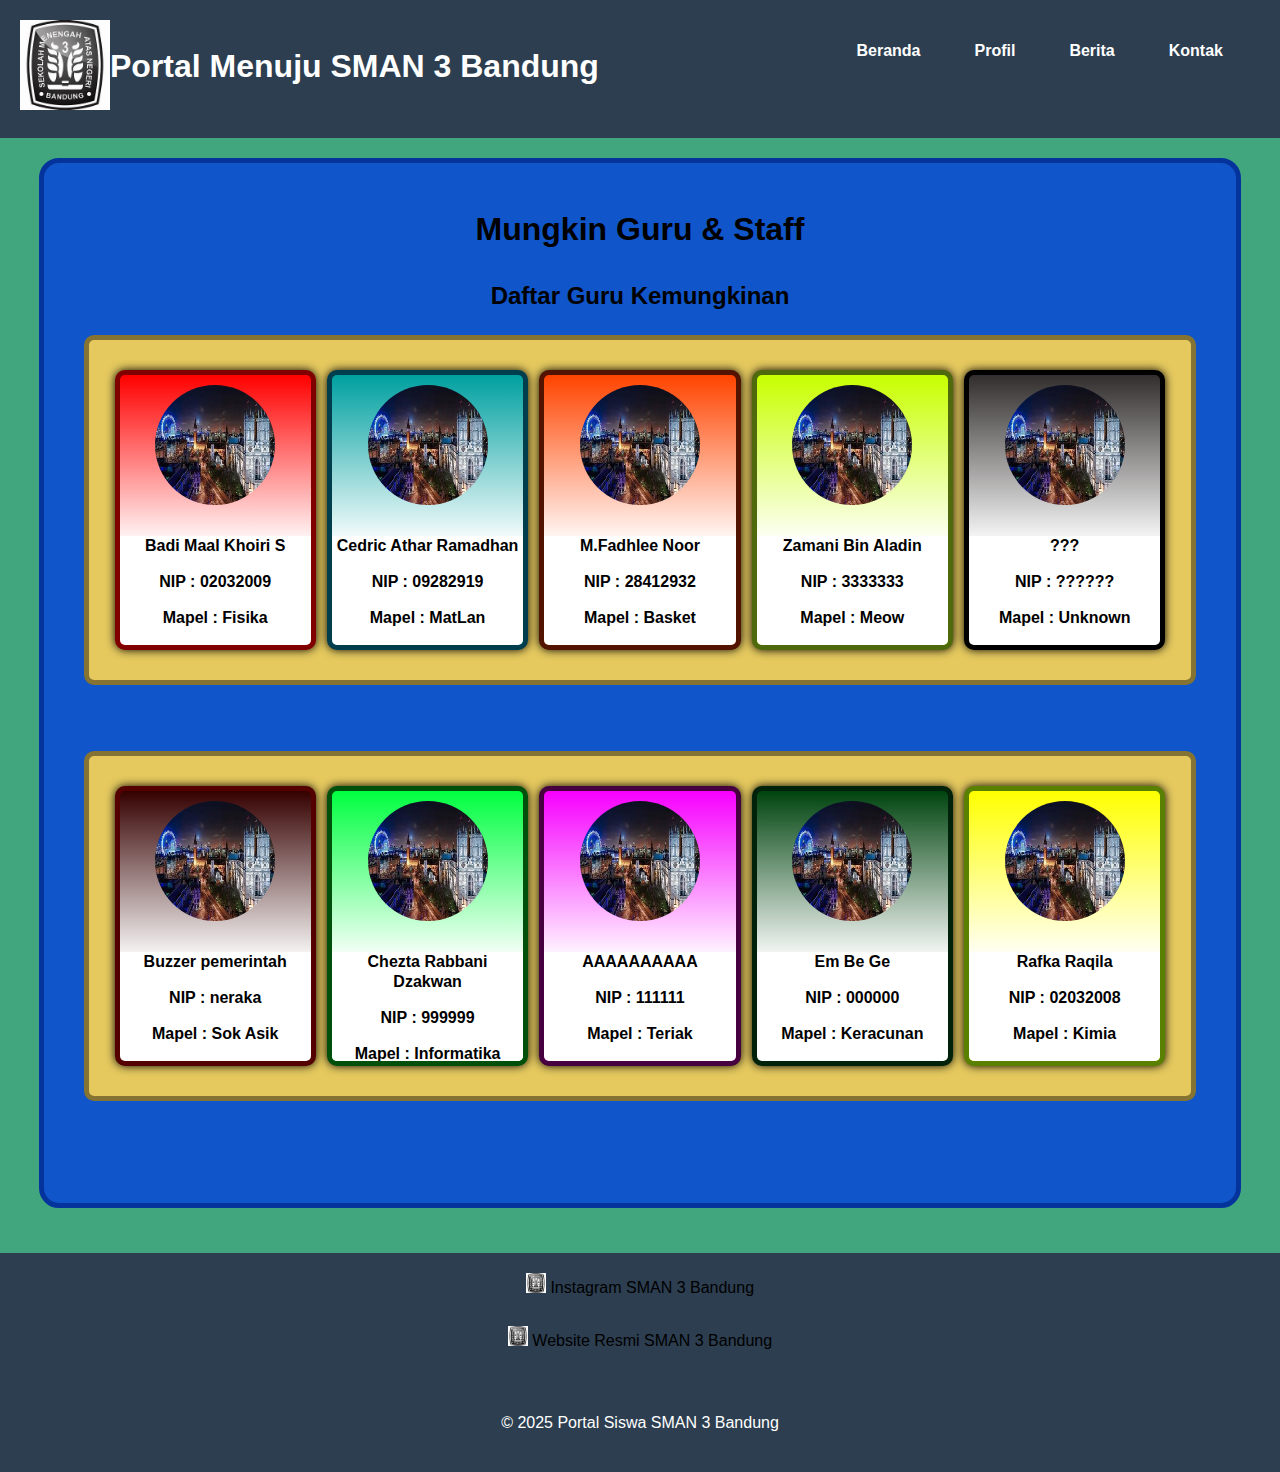
<file: WEB3 - Guru dan Staff.html>
<!DOCTYPE html>
<html>
    <head>
        <title> WEB3 - Guru dan Staff </title>
        <link rel="stylesheet" type="text/css" href="WEB3 - css.css">
        <link rel="icon" type="image/x-icon" href="Photos/logo sma.jpg">
    </head>

    <body class="bodyprofil">
        <header>
            <a href="WEB3 - index.html"><img src="Photos/logo sma.jpg" class="logo"></a>
            <h1> Portal Menuju SMAN 3 Bandung </h1>
            



        <nav>
            <ul>
                <li><a href="WEB3 - index.html">Beranda</a></li>
                <li>
                    <a href="WEB3 - Profil.html">Profil</a>
                    <ul>
                        <li><a href="WEB3 - Sejarah.html">Sejarah Sekolah</a></li>
                        <li><a href="WEB3 - Visi dan Misi.html">Visi & Misi</a></li>
                        <li><a class="beranda">Guru & Staff</a></li>
                    </ul>
                </li>
                <li>
                    <a href="WEB3 - Berita-Berita Fresh.html">Berita</a>
                    <ul>
                        <li><a href="WEB3 - Berita Akademik.html">Akademik</a></li>
                        <li><a href="WEB3 - Berita Non-Akademik.html">Non Akademik</a></li>
                        <li><a href="WEB3 - Berita Prestasi.html">Prestasi</a></li>
                    </ul>
                </li>
                <li><a href="WEB3 - Form Kontak.html">Kontak</a></li>
            </ul>
        </nav>
        </header>

        

 
        <main class="maintest">
            <div>
            <h1 class="title-daftar">Mungkin Guru & Staff</h1>
            <h2 class="title-daftar">Daftar Guru Kemungkinan</h2>
                <section class="sectiontest">
                    <article class="articletest fisika"><a href="#">
                        <img src="Photos/London Castle.jpg" class="imagetest">
                        <p><span>Badi Maal Khoiri S</span></p>
                        <p><span>NIP</span> : 02032009</p>
                        <p><span>Mapel</span> : Fisika </p>
                    </a></article>
                    <article class="articletest matlan"><a href="#">
                        <img src="Photos/London Castle.jpg" class="imagetest">
                        <p><span>Cedric Athar Ramadhan</span></p>
                        <p><span>NIP</span> : 09282919</p>
                        <p><span>Mapel</span> : MatLan </p>
                    </a></article>
                    <article class="articletest basket"><a href="#">
                        <img src="Photos/London Castle.jpg" class="imagetest">
                        <p><span>M.Fadhlee Noor</span></p>
                        <p><span>NIP</span> : 28412932</p>
                        <p><span>Mapel</span> : Basket </p>
                    </a></article>
                    <article class="articletest meow"><a href="#">
                        <img src="Photos/London Castle.jpg" class="imagetest">
                        <p><span>Zamani Bin Aladin</span></p>
                        <p><span>NIP</span> : 3333333</p>
                        <p><span>Mapel</span> : Meow </p>
                    </a></article>
                    <article class="articletest unknown"><a href="#">
                        <img src="Photos/London Castle.jpg" class="imagetest">
                        <p><span>???</span></p>
                        <p><span>NIP</span> : ??????</p>
                        <p><span>Mapel</span> : Unknown </p>
                    </a></article>
                </section>
                <br>
                <section class="sectiontest">
                    <article class="articletest neraka"><a href="#">
                        <img src="Photos/London Castle.jpg" class="imagetest">
                        <p><span>Buzzer pemerintah</span></p>
                        <p><span>NIP</span> : neraka </p>
                        <p><span>Mapel</span> : Sok Asik </p>
                    </a></article>
                    <article class="articletest informatika"><a href="#">
                        <img src="Photos/London Castle.jpg" class="imagetest">
                        <p><span>Chezta Rabbani Dzakwan</span></p>
                        <p><span>NIP</span> : 999999 </p>
                        <p><span>Mapel</span> : Informatika</p>
                    </a></article>
                    <article class="articletest teriak"><a href="#">
                        <img src="Photos/London Castle.jpg" class="imagetest">
                        <p><span>AAAAAAAAAA</span></p>
                        <p><span>NIP</span> : 111111 </p>
                        <p><span>Mapel</span> : Teriak </p>
                    </a></article>
                    <article class="articletest racun"><a href="#">
                        <img src="Photos/London Castle.jpg" class="imagetest">
                        <p><span>Em Be Ge</span></p>
                        <p><span>NIP</span> : 000000 </p>
                        <p><span>Mapel</span> : Keracunan </p>
                    </a></article>
                    <article class="articletest kimia"><a href="#">
                        <img src="Photos/London Castle.jpg" class="imagetest">
                        <p><span>Rafka Raqila</span></p>
                        <p><span>NIP</span> : 02032008</p>
                        <p><span>Mapel</span> : Kimia </p>
                    </a></article>
                </section>
            </div>
        </main>

        
        <br>
        <!--Footer-->
        <footer class="tautan">
            <a href="https://www.instagram.com/sman3.bandung?utm_source=ig_web_button_share_sheet&igsh=ZDNlZDc0MzIxNw=="><img class="logo-tautan" src="Photos/logo sma.jpg" alt="insta_logo"> </a> 

            <a href="https://www.instagram.com/sman3.bandung?utm_source=ig_web_button_share_sheet&igsh=ZDNlZDc0MzIxNw==" class="tautext">Instagram SMAN 3 Bandung</a> 
            <br>

            <br>
            <a href="https://sman3bandung.com/"><img class="logo-tautan" src="Photos/logo sma.jpg" alt="tiga_logo"> </a> 

            <a href="https://sman3bandung.com/" class="tautext">Website Resmi SMAN 3 Bandung</a>
        </footer>
        <footer class="footer-bottom">
            <p>&copy; 2025 Portal Siswa SMAN 3 Bandung</p>
        </footer>
    </body>
</html>
</file>
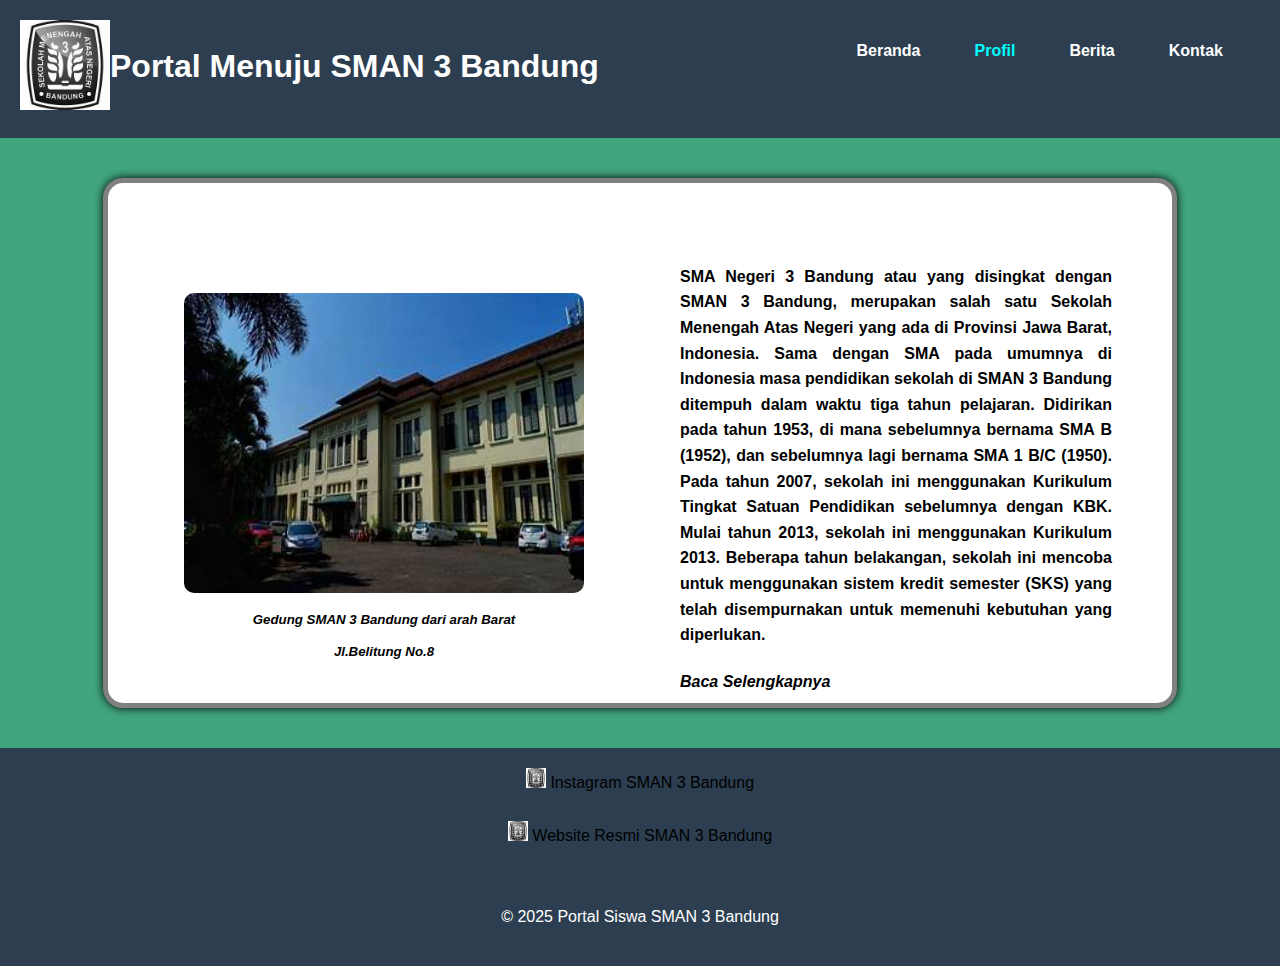
<file: WEB3 - Profil.html>
<!DOCTYPE html>
<html>
    <head>
        <title> WEB3 - Profil </title>
        <link rel="stylesheet" type="text/css" href="WEB3 - css.css">
        <link rel="icon" type="image/x-icon" href="Photos/logo sma.jpg">
    </head>

    <body class="bodyprofil">
        <header>
            <a href="WEB3 - index.html"><img src="Photos/logo sma.jpg" class="logo"></a>
            <h1> Portal Menuju SMAN 3 Bandung </h1>
            



        <nav>
            <ul>
                <li><a href="WEB3 - index.html">Beranda</a></li>
                <li>
                    <a class="beranda">Profil</a>
                    <ul>
                        <li><a href="WEB3 - Sejarah.html">Sejarah Sekolah</a></li>
                        <li><a href="WEB3 - Visi dan Misi.html">Visi & Misi</a></li>
                        <li><a href="WEB3 - Guru dan Staff.html">Guru & Staff</a></li>
                    </ul>
                </li>
                <li>
                    <a href="WEB3 - Berita-Berita Fresh.html">Berita</a>
                    <ul>
                        <li><a href="WEB3 - Berita Akademik.html">Akademik</a></li>
                        <li><a href="WEB3 - Berita Non-Akademik.html">Non Akademik</a></li>
                        <li><a href="WEB3 - Berita Prestasi.html">Prestasi</a></li>
                    </ul>
                </li>
                <li><a href="WEB3 - Form Kontak.html">Kontak</a></li>
            </ul>
        </nav>
        </header>

        <main class="mainsejarah mainprofil">
            <section class="sectionsejarahkiri">
                <img src="Photos/Now Sman 3.jpg" class="oldsman3 nowsman3">
                <h5><i>Gedung SMAN 3 Bandung dari arah Barat</i></h5>
                <h5><i>Jl.Belitung No.8</i></h5>
            </section>
            <section class="sectionsejarahkanan">
                <h4>SMA Negeri 3 Bandung atau yang disingkat dengan SMAN 3 Bandung, merupakan salah satu Sekolah Menengah Atas Negeri yang ada di Provinsi Jawa Barat, Indonesia. Sama dengan SMA pada umumnya di Indonesia masa pendidikan sekolah di SMAN 3 Bandung ditempuh dalam waktu tiga tahun pelajaran. Didirikan pada tahun 1953, di mana sebelumnya bernama SMA B (1952), dan sebelumnya lagi bernama SMA 1 B/C (1950). Pada tahun 2007, sekolah ini menggunakan Kurikulum Tingkat Satuan Pendidikan sebelumnya dengan KBK. Mulai tahun 2013, sekolah ini menggunakan Kurikulum 2013. Beberapa tahun belakangan, sekolah ini mencoba untuk menggunakan sistem kredit semester (SKS) yang telah disempurnakan untuk memenuhi kebutuhan yang diperlukan.</h4>
                <a href="https://id.wikipedia.org/wiki/SMA_Negeri_3_Bandung"><b><i>Baca Selengkapnya</i></b></a>
            </section>
        </main>

        
         <footer class="tautan">
            <a href="https://www.instagram.com/sman3.bandung?utm_source=ig_web_button_share_sheet&igsh=ZDNlZDc0MzIxNw=="><img class="logo-tautan" src="Photos/logo sma.jpg" alt="insta_logo"> </a> 

            <a href="https://www.instagram.com/sman3.bandung?utm_source=ig_web_button_share_sheet&igsh=ZDNlZDc0MzIxNw==" class="tautext">Instagram SMAN 3 Bandung</a> 
            <br>

            <br>
            <a href="https://sman3bandung.com/"><img class="logo-tautan" src="Photos/logo sma.jpg" alt="tiga_logo"> </a> 

            <a href="https://sman3bandung.com/" class="tautext">Website Resmi SMAN 3 Bandung</a>
        </footer>
        <footer class="footer-bottom">
            <p>&copy; 2025 Portal Siswa SMAN 3 Bandung</p>
        </footer>
    </body>
</html>
</file>
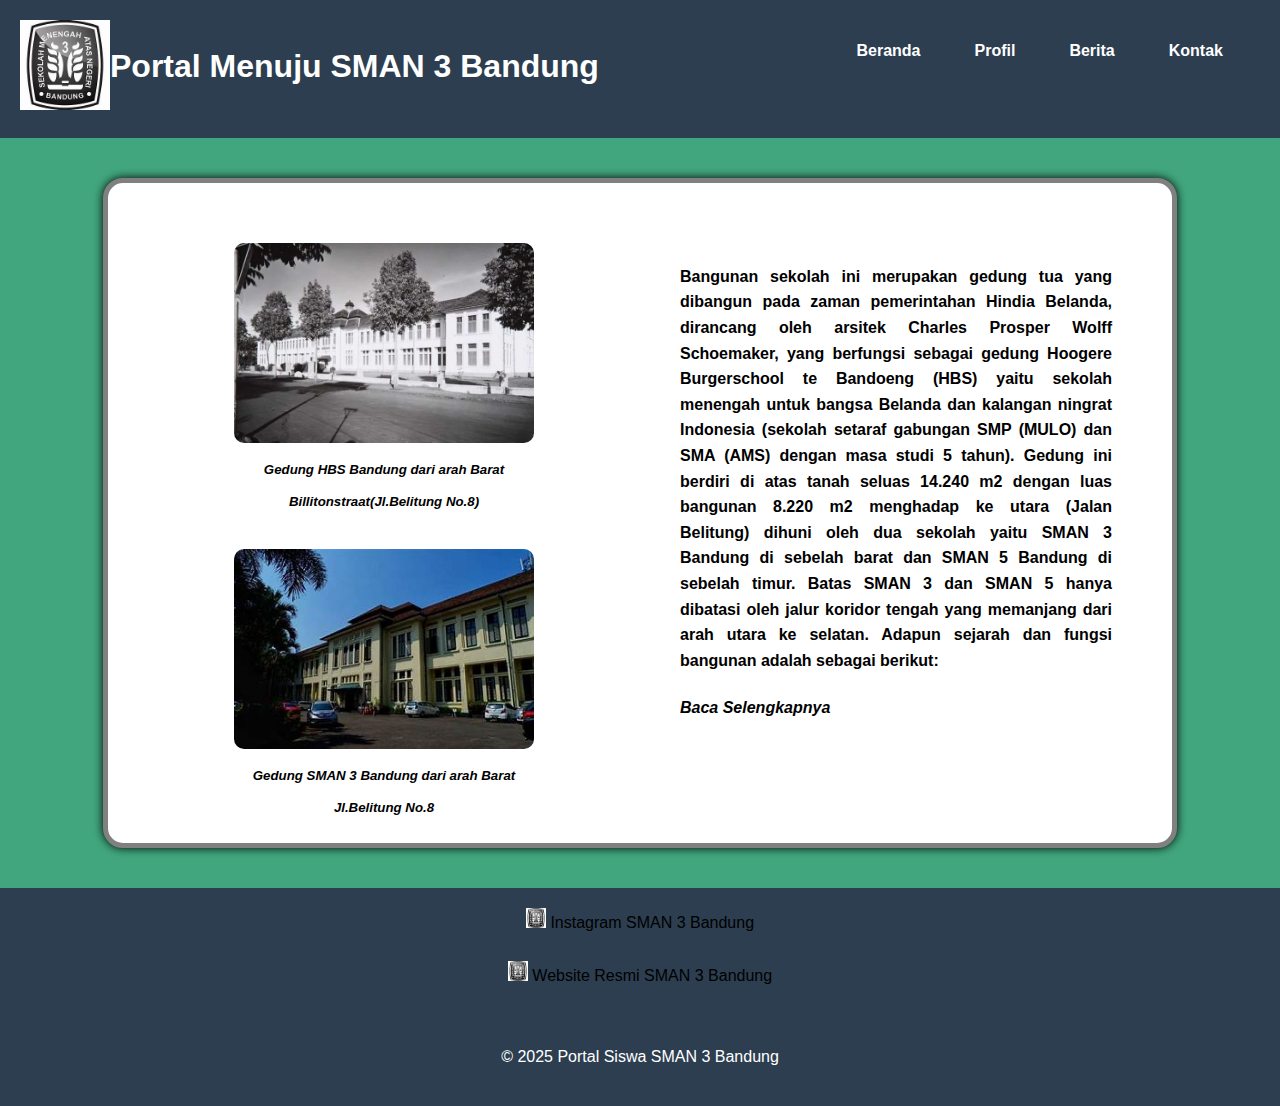
<file: WEB3 - Sejarah.html>
<!DOCTYPE html>
<html>
    <head>
        <title> WEB3 - Sejarah Sekolah </title>
        <link rel="stylesheet" type="text/css" href="WEB3 - css.css">
        <link rel="icon" type="image/x-icon" href="Photos/logo sma.jpg">
    </head>

    <body class="bodyprofil">
        <header>
            <a href="WEB3 - index.html"><img src="Photos/logo sma.jpg" class="logo"></a>
            <h1> Portal Menuju SMAN 3 Bandung </h1>
            



        <nav>
            <ul>
                <li><a href="WEB3 - index.html">Beranda</a></li>
                <li>
                    <a href="WEB3 - Profil.html">Profil</a>
                    <ul>
                        <li><a class="beranda">Sejarah Sekolah</a></li>
                        <li><a href="WEB3 - Visi dan Misi.html">Visi & Misi</a></li>
                        <li><a href="WEB3 - Guru dan Staff.html">Guru & Staff</a></li>
                    </ul>
                </li>
                <li>
                    <a href="WEB3 - Berita-Berita Fresh.html">Berita</a>
                    <ul>
                        <li><a href="WEB3 - Berita Akademik.html">Akademik</a></li>
                        <li><a href="WEB3 - Berita Non-Akademik.html">Non Akademik</a></li>
                        <li><a href="WEB3 - Berita Prestasi.html">Prestasi</a></li>
                    </ul>
                </li>
                <li><a href="WEB3 - Form Kontak.html">Kontak</a></li>
            </ul>
        </nav>
        </header>

        <main class="mainsejarah">
            <section class="sectionsejarahkiri">
                <img src="Photos/Old Sman3.webp" class="oldsman3">
                <h5><i>Gedung HBS Bandung dari arah Barat</i></h5>
                <h5><i>Billitonstraat(Jl.Belitung No.8)</i></h5>
                <br>
                <br>
                <img src="Photos/Now Sman 3.jpg" class="oldsman3">
                <h5><i>Gedung SMAN 3 Bandung dari arah Barat</i></h5>
                <h5><i>Jl.Belitung No.8</i></h5>
            </section>
            <section class="sectionsejarahkanan">
                <h4>Bangunan sekolah ini merupakan gedung tua yang dibangun pada zaman pemerintahan Hindia Belanda, dirancang oleh arsitek Charles Prosper Wolff Schoemaker, yang berfungsi sebagai gedung Hoogere Burgerschool te Bandoeng (HBS) yaitu sekolah menengah untuk bangsa Belanda dan kalangan ningrat Indonesia (sekolah setaraf gabungan SMP (MULO) dan SMA (AMS) dengan masa studi 5 tahun). Gedung ini berdiri di atas tanah seluas 14.240 m2 dengan luas bangunan 8.220 m2 menghadap ke utara (Jalan Belitung) dihuni oleh dua sekolah yaitu SMAN 3 Bandung di sebelah barat dan SMAN 5 Bandung di sebelah timur. Batas SMAN 3 dan SMAN 5 hanya dibatasi oleh jalur koridor tengah yang memanjang dari arah utara ke selatan. Adapun sejarah dan fungsi bangunan adalah sebagai berikut:</h4>
                <a href="https://id.wikipedia.org/wiki/SMA_Negeri_3_Bandung"><b><i>Baca Selengkapnya</i></b></a>
            </section>
        </main>


        
         <footer class="tautan">
            <a href="https://www.instagram.com/sman3.bandung?utm_source=ig_web_button_share_sheet&igsh=ZDNlZDc0MzIxNw=="><img class="logo-tautan" src="Photos/logo sma.jpg" alt="insta_logo"> </a> 

            <a href="https://www.instagram.com/sman3.bandung?utm_source=ig_web_button_share_sheet&igsh=ZDNlZDc0MzIxNw==" class="tautext">Instagram SMAN 3 Bandung</a> 
            <br>

            <br>
            <a href="https://sman3bandung.com/"><img class="logo-tautan" src="Photos/logo sma.jpg" alt="tiga_logo"> </a> 

            <a href="https://sman3bandung.com/" class="tautext">Website Resmi SMAN 3 Bandung</a>
        </footer>
        <footer class="footer-bottom">
            <p>&copy; 2025 Portal Siswa SMAN 3 Bandung</p>
        </footer>
    </body>
</html>
</file>
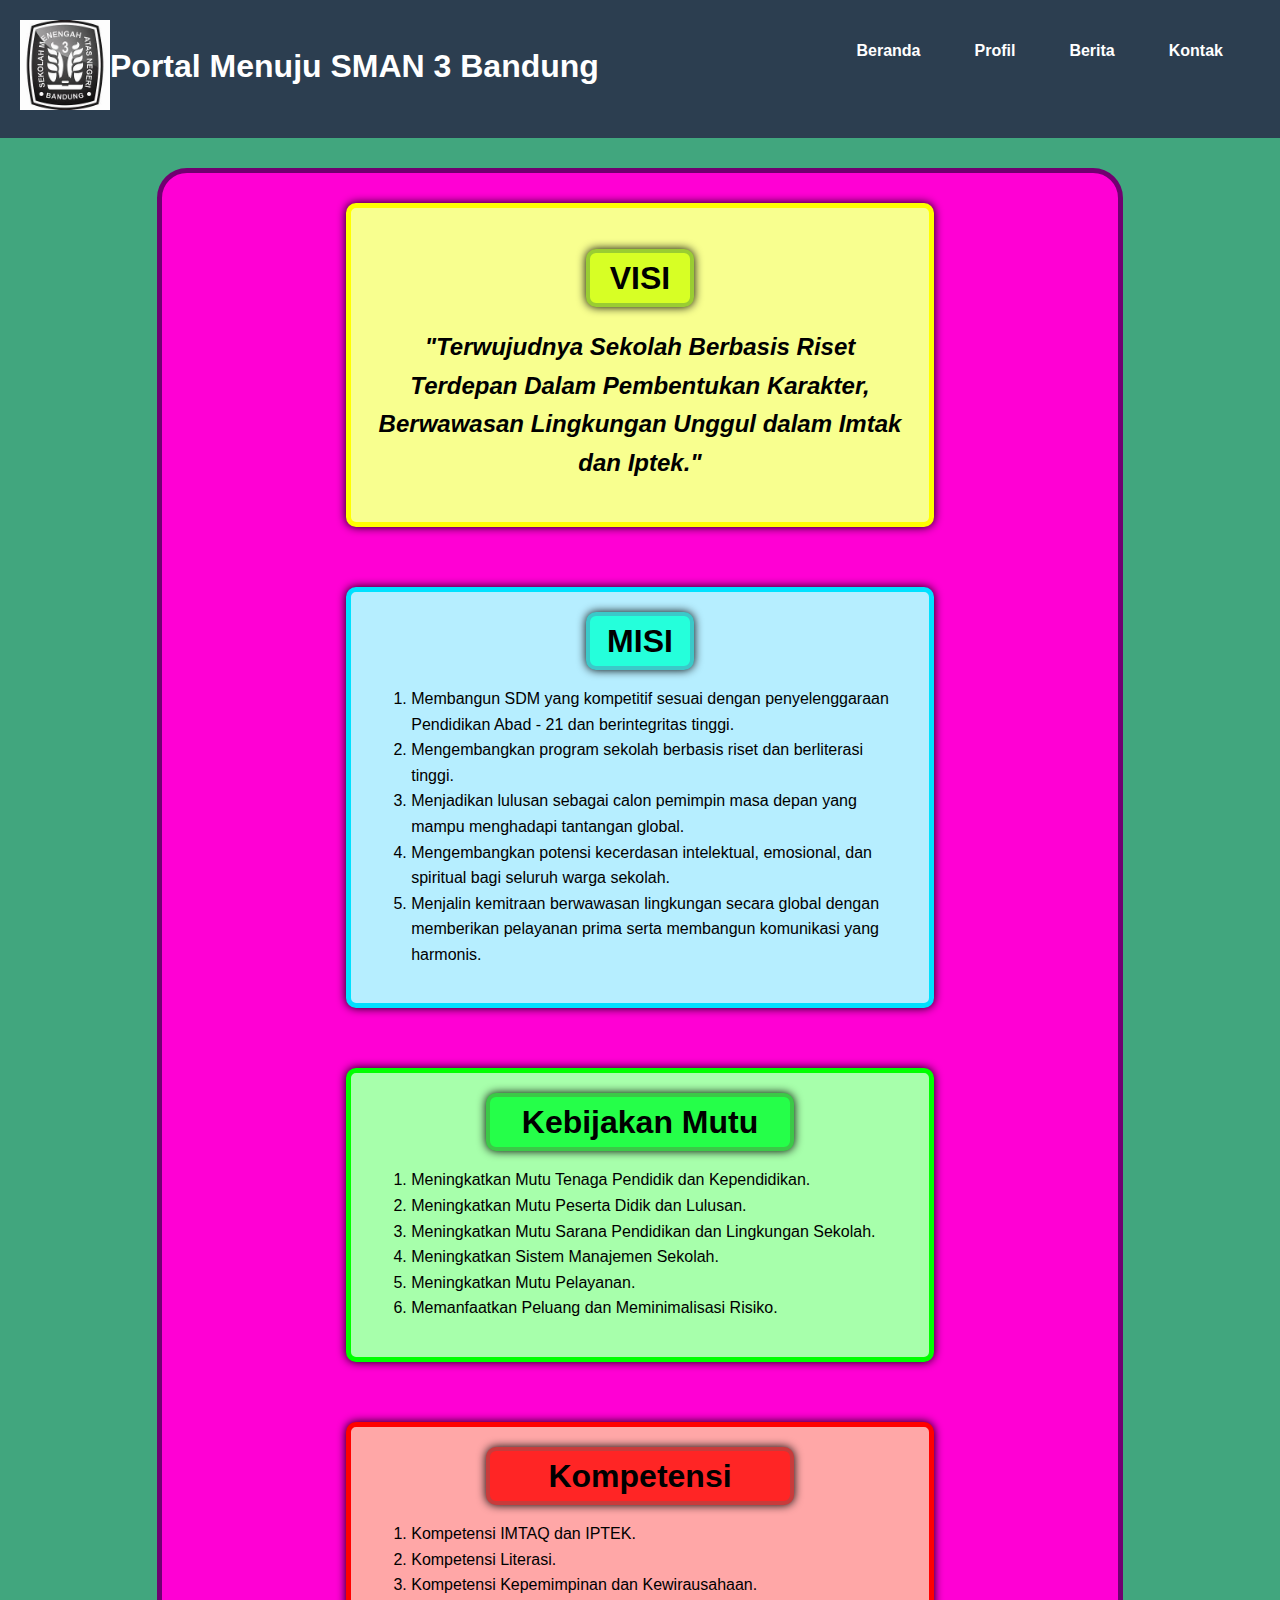
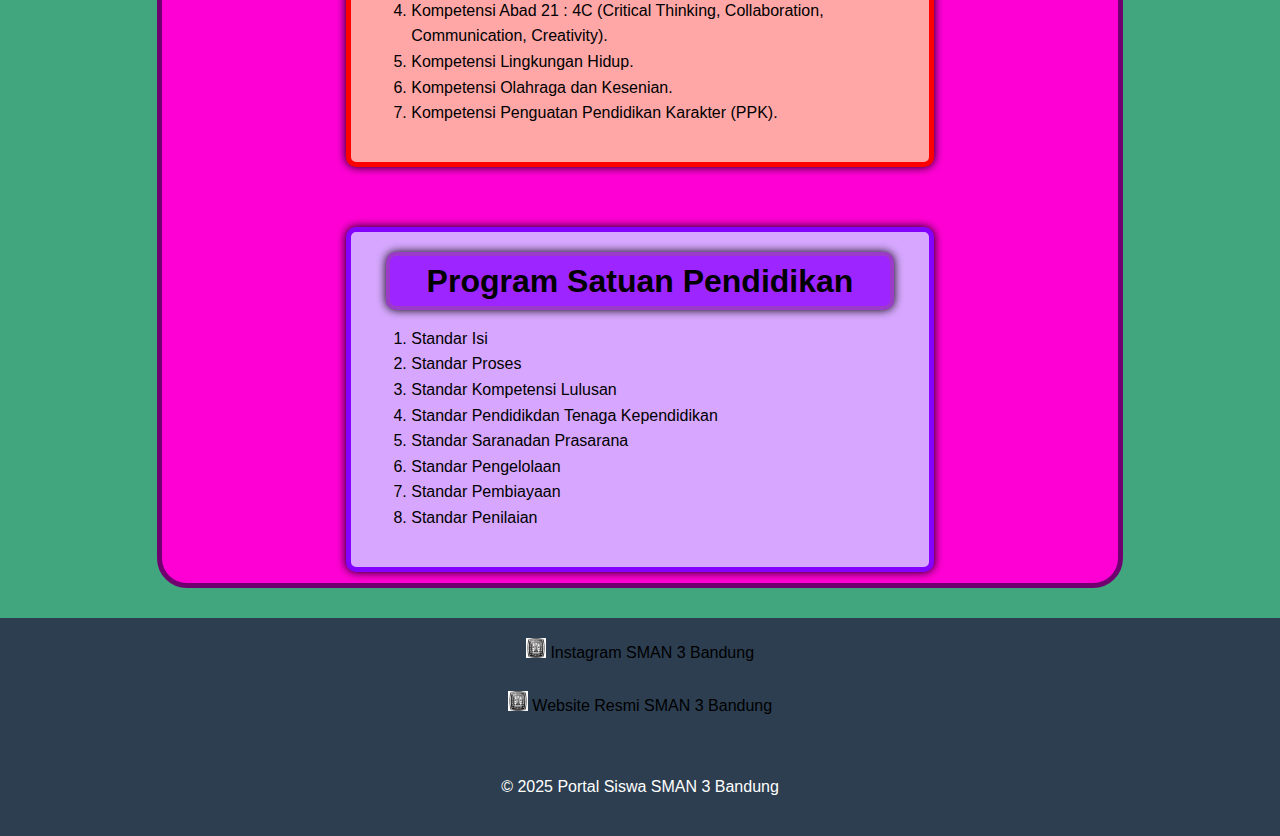
<file: WEB3 - Visi dan Misi.html>
<!DOCTYPE html>
<html>
    <head>
        <title> WEB3 - Visi dan Misi </title>            
        <link rel="stylesheet" type="text/css" href="WEB3 - css.css">
        <link rel="icon" type="image/x-icon" href="Photos/logo sma.jpg">
    </head>

    <body class="bodyprofil">
        <header>
            <a href="WEB3 - index.html"><img src="Photos/logo sma.jpg" class="logo"></a>
            <h1> Portal Menuju SMAN 3 Bandung </h1>
            



        <nav>
            <ul>
                <li><a href="WEB3 - index.html">Beranda</a></li>
                <li>
                    <a href="WEB3 - Profil.html">Profil</a>
                    <ul>
                        <li><a href="WEB3 - Sejarah.html">Sejarah Sekolah</a></li>
                        <li><a class="beranda">Visi & Misi</a></li>
                        <li><a href="WEB3 - Guru dan Staff.html">Guru & Staff</a></li>
                    </ul>
                </li>
                <li>
                    <a href="WEB3 - Berita-Berita Fresh.html">Berita</a>
                    <ul>
                        <li><a href="WEB3 - Berita Akademik.html">Akademik</a></li>
                        <li><a href="WEB3 - Berita Non-Akademik.html">Non Akademik</a></li>
                        <li><a href="WEB3 - Berita Prestasi.html">Prestasi</a></li>
                    </ul>
                </li>
                <li><a href="WEB3 - Form Kontak.html">Kontak</a></li>
            </ul>
        </nav>
        </header>
    </body>
<main class="mainvisimisi">
    <center><section class="sectionvisi">
        <h1 class="mainvisih1"> VISI </h1>
        <h2><i>"Terwujudnya Sekolah Berbasis Riset Terdepan Dalam Pembentukan Karakter, Berwawasan Lingkungan Unggul dalam Imtak dan Iptek."</i></h2>
    </section></center>
    <section class="sectionmisi">
        <h1 class="mainmisih1"> MISI </h1>
        <ul>
            <li>Membangun SDM yang kompetitif sesuai dengan penyelenggaraan Pendidikan Abad - 21 dan berintegritas tinggi.</li>
            <li>Mengembangkan program sekolah berbasis riset dan berliterasi tinggi.</li>
            <li>Menjadikan lulusan sebagai calon pemimpin masa depan yang mampu menghadapi tantangan global.</li>
            <li>Mengembangkan potensi kecerdasan intelektual, emosional, dan spiritual bagi seluruh warga sekolah.</li>
            <li>Menjalin kemitraan berwawasan lingkungan secara global dengan memberikan pelayanan prima serta membangun komunikasi yang harmonis.</li>
        </ul>
    </section>
    <section class="sectionkebijakanmutu">
        <h1 class="kebijakanmutuh1"> Kebijakan Mutu </h1>
        <ul>
            <li>Meningkatkan Mutu Tenaga Pendidik dan Kependidikan.</li>
            <li>Meningkatkan Mutu Peserta Didik dan Lulusan.</li>
            <li>Meningkatkan Mutu Sarana Pendidikan dan Lingkungan Sekolah.</li>
            <li>Meningkatkan Sistem Manajemen Sekolah.</li>
            <li>Meningkatkan Mutu Pelayanan.</li>
            <li>Memanfaatkan Peluang dan Meminimalisasi Risiko.</li>
        </ul>
    </section>
    <section class="sectionkompetensi">
        <h1 class="kompetensih1"> Kompetensi </h1>
        <ul>
            <li>Kompetensi IMTAQ dan IPTEK.</li>
            <li>Kompetensi Literasi.</li>
            <li>Kompetensi Kepemimpinan dan Kewirausahaan.</li>
            <li>Kompetensi Abad 21 : 4C (Critical Thinking, Collaboration, Communication, Creativity).</li>
            <li>Kompetensi Lingkungan Hidup.</li>
            <li>Kompetensi Olahraga dan Kesenian.</li>
            <li>Kompetensi Penguatan Pendidikan Karakter (PPK).</li>
        </ul>
    </section>
    <section class="sectionprogramSP">
        <h1 class="programSPh1"> Program Satuan Pendidikan </h1>
        <ul>
            <li>Standar Isi</li>
            <li>Standar Proses</li>
            <li>Standar Kompetensi Lulusan</li>
            <li>Standar Pendidikdan Tenaga Kependidikan</li>
            <Li>Standar Saranadan Prasarana</Li>
            <li>Standar Pengelolaan</li>
            <li>Standar Pembiayaan</li>
            <li>Standar Penilaian</li>
        </ul>
    </section>
</main>


    <footer class="tautan">
            <a href="https://www.instagram.com/sman3.bandung?utm_source=ig_web_button_share_sheet&igsh=ZDNlZDc0MzIxNw=="><img class="logo-tautan" src="Photos/logo sma.jpg" alt="insta_logo"> </a> 

            <a href="https://www.instagram.com/sman3.bandung?utm_source=ig_web_button_share_sheet&igsh=ZDNlZDc0MzIxNw==" class="tautext">Instagram SMAN 3 Bandung</a> 
            <br>

            <br>
            <a href="https://sman3bandung.com/"><img class="logo-tautan" src="Photos/logo sma.jpg" alt="tiga_logo"> </a> 

            <a href="https://sman3bandung.com/" class="tautext">Website Resmi SMAN 3 Bandung</a>
        </footer>
        <footer class="footer-bottom">
            <p>&copy; 2025 Portal Siswa SMAN 3 Bandung</p>
    </footer>
</html>
</file>
<file: WEB3 - css.css>
* {
    text-decoration: none;
}

a {
    color: black
}

body {
    font-family: Arial, Helvetica, sans-serif;
    margin: 0;
    padding: 0;
    line-height: 1.6;
}

.bodyberita {
    background-color:coral;
}
.bodyprofil {
    background-color: #41A67E;
}
header {
    background-color: #2c3e50;
    color: white;
    padding: 20px;
    display: flex;
    z-index: 1000;
}
header h1 {
    text-align: center;
}
.logo {
    width: 90px;
    height: auto;
    margin: 0 auto;
    text-align: center;
}
.logo-tautan {
    height: 20px;
    width: 20px;
}

nav {
    margin-left: auto;
    text-align: center;
}
nav ul {
    list-style: none;
    margin: 0;
    padding: 10px;
    display: flex;
    justify-content: center;
}
nav ul li {
    position: relative;
    margin: 0 15px;
    border-radius: 10px;
}
nav ul li:hover {
    background-color: #1b232c;
}
nav ul li a {
    color:white;
    text-decoration: none;
    font-weight: bold;
    padding: 8px 12px;
    display: block;
}
nav ul li a:hover {
    background: #1a222b;
    border-radius: 5px;
}
nav ul li ul {
    display: none;
    position: absolute;
    top: 35px;
    left: 0;
    background: #26323f;
    list-style: none;
    padding: 0;
    margin:0;
    border-radius: 5px;
    z-index: 1000
}
nav ul li ul li {
    margin: 0px;
    width: 150px;
    text-align: center;
}
nav ul li ul li a {
    padding: 10px;
    font-weight: normal;
}
nav ul li:hover ul {
    display: block; /*flex untuk ke samping*/
}
.beranda {
    color: aqua;
}

main section article h3 {
    box-shadow: 0px 0px 10px black;
    background-color: rgba(0, 0, 0, 0.5);
    min-width: 50px;
}
main section article p {
    box-shadow: 0px 0px 10px black;
    background-color: rgba(0, 0, 0, 0.5);
}

.anoborder {
    box-shadow: none;
    background-color: none;
}







/*Index css */









main {
    display: flex;
    padding: 20px;
    height: 250px;
    border: none;
    background-color: rgb(116, 116, 228);
}
main section {
    margin: 20px;
    flex:3px;
    border:none;
    padding: 20px;

}
.section1 {
    border:none;
}
.banner {
    background-image: url(Photos/sma.jpg);
    background-size: cover;
    background-position: center;
    background-repeat: no-repeat;
    height: 400px;
    position: relative;
    display: block;
    text-align: center;
}
.bannertext {
    font-weight: bold;
    color: rgb(255, 255, 255);
    text-align: center;
    margin: auto auto;
    padding-top: 180px;
    text-shadow: 0 0 8px rgb(0, 0, 0);
    animation: MoveEffect 2s ease;
    transition: 0.5s ease-in-out;
    background-color: rgba(0, 0, 0, 0);
    width: 40%;
}

@keyframes MoveEffect {
                0% {
                opacity: 0;
                transform:translateY(40px);
                color: white;
            }
            75%{
                opacity : 1;
                transform:translateY(0);
                color: yellow;
            }
            100%{
                color:rgb(255, 255, 255);
            }
        }
.bannertext:hover {
    color: gold;
    transform: scale(1.2);


}
.maintesting {
    background-color: blue;
    border: 2px solid darkblue;
    display: flex;
    padding: 20px;
    height: 250px;
    border: none;
    background-image: url(Photos/Background\ KepSek.jpg);
    background-size: cover;
    background-repeat: no-repeat;
    background-position: center;
    height: 440px;
}
.kepsekimage {
    border-radius: 10px;
    background-color: aqua;
    height: 300px;
    width: 375px;
    box-shadow: 0 0 10px black;
    transition: all 0.2s linear;
}
.kepsekimage:hover {
    transform:scale(1.05);
    box-shadow: 0 0 30px yellow;
}
.kepsekarea {
    text-align: center;
    height: 340px;
    display: block;
    line-height: 10px;
    font-weight: bold;
}

.kepsektext {
    padding: 20px;
    text-align: justify;
}


.article{
    border: none;
    background-image: url(Photos/sma.jpg);
    background-size: cover;
    color: rgb(255, 255, 255);
    font-size:12px;
    background-color: rgb(16, 61, 46);
    border-radius: 10px;
    margin:5px;
    padding: 5px;
    box-shadow: 10px 10px rgb(18, 44, 35);
    margin-bottom:15px;
    min-height: 120px;
    
}
.article1 {
    background-image: url(Photos/London\ far\ clock.jpg);
    color: white;
}

aside{
    color: white;
    background-color: rgb(141, 41, 5);
    padding: 20px;
    border-bottom-left-radius: 50px;
    border-top-right-radius: 50px;
    padding: 20px;
    line-height: 16px;
}

footer {
    background-color: #2c3e50;
    padding:20px;
    color:white;
    text-align: center;
}










/* Profil */
















/* Sejarah Sekolah */











.mainsejarah {
    background-color: white;
    border: 5px solid grey;
    border-radius: 20px;
    width:80%;
    height: 620px;
    margin: auto;
    margin-top: 40px;
    margin-bottom: 40px;
    overflow: hidden;
    box-shadow: 0 0 10px black;
    display: flex;
    padding: 20px;
}
.sectionsejarahkiri{
    text-align: center;
    height: 340px;
    display: block;
    line-height: 10px;
    font-weight: bold;
}
.oldsman3 {
    width: 300px;
    height: 200px;
    border-radius: 10px;
}
.sectionsejarahkanan {
    width: 600px;
    text-align: justify;
}
.mainprofil {
    height: 480px;
}
.nowsman3 {
    margin-top: 50px;
    width:400px;
    height:300px
}











/* Guru & Staff */







.divisiontest {
    border: 5px solid blue;
    background-color: aqua;
    display: block;
}
.maintest {
    border: 5px solid #05339C;
    background-color: #1055C9;
    margin: 10px auto;
    display: block;
    min-height: 1000px;
    margin: auto;
    width: 90%;
    margin-top: 20px;
    margin-bottom: 20px;
    border-radius: 20px;
    
}
.sectiontest {
    border: 5px solid #857333;
    background-color: #E5C95F;
    display:flex;
    height: 300px;
    padding: 20px;
    justify-content: space-around;
    border-radius: 10px;
}
.articletest {
    border: 5px solid darkgreen;
    background-color: green;
    margin:10px auto;
    text-align: center;
    position: relative;
    width: 18%;
    border-radius: 10px;
    line-height: 20px;
    box-shadow: 0 0 10px black;
    color:black;
    overflow: hidden;
}
.imagetest {
    height: 120px;
    width: 120px;
    margin:10px auto;
    border-radius: 50%;
}
main div section article p {
    font-weight: bold;
    background-color: white;
    box-shadow: none;
}

.fisika {
    background-color: red;
    border: 5px solid maroon;
    transition: all 0.2s linear;
}
.fisika:hover {
    background-color: rgb(255, 83, 83);
    border: 5px solid rgb(255, 0, 0);
    box-shadow: 0 0 30px yellow;
    transform: scale(1.025);
}
.kimia {
    background-color: yellow;
    border: 5px solid rgb(90, 128, 0);
    transition: all 0.2s linear;
}
.kimia:hover {
    background-color: rgb(255, 247, 132);
    border: 5px solid rgb(200, 255, 0);
    box-shadow: 0 0 30px yellow;
    transform: scale(1.025);
}
.matlan {
    background-color: rgb(0, 160, 160);
    border: 5px solid rgb(0, 61, 77);
    transition: all 0.2s linear;
}
.matlan:hover {
    background-color: rgb(0, 255, 255);
    border: 5px solid rgb(0, 120, 150);
    box-shadow: 0 0 30px yellow;
    transform: scale(1.025);
}
.meow {
    background-color: rgba(200, 255, 0, 1);
    border: 5px solid rgb(79, 105, 13);
    transition: all 0.2s linear;
}
.meow:hover {
    background-color: rgb(225, 255, 115);
    border: 5px solid rgb(158, 221, 0);
    box-shadow: 0 0 30px yellow;
    transform: scale(1.025);
}
.neraka {
    background-color: rgba(53, 0, 0, 1);
    border: 5px solid rgb(85, 0, 0);
    transition: all 0.2s linear;
}
.neraka:hover {
    background-color: rgb(0, 0, 0);
    border: 5px solid rgb(51, 6, 6);
    box-shadow: 0 0 30px rgb(46, 4, 4);
    
}
.basket {
    background-color: rgba(255, 68, 0, 1);
    border: 5px solid rgb(82, 19, 0);
    transition: all 0.2s linear;
}
.basket:hover {
    background-color: rgb(255, 129, 83);
    border: 5px solid rgb(255, 60, 0);
    box-shadow: 0 0 30px yellow;
    transform: scale(1.025);
}
.unknown {
    background-color: rgba(49, 46, 45, 1);
    border: 5px solid rgb(0, 0, 0);
    transition: all 0.2s linear;
}
.unknown:hover{
    background-color: rgb(94, 89, 88);
    border: 5px solid rgb(44, 44, 44);
    box-shadow: 0 0 30px rgb(179, 179, 179);
    transform: scale(1.025);
}
.informatika {
    background-color: rgba(0, 255, 64, 1);
    border: 5px solid rgb(0, 80, 11);
    transition: all 0.2s linear;
}
.informatika:hover {
    background-color: rgb(97, 255, 136);
    border: 5px solid rgb(0, 255, 34);
    box-shadow: 0 0 30px yellow;
    transform: scale(1.025);
}
.teriak {
    background-color: rgba(247, 0, 255, 1);
    border: 5px solid rgb(70, 0, 64);
    transition: all 0.2s linear;
}
.teriak:hover {
    background-color: rgb(250, 107, 255);
    border: 5px solid rgb(255, 0, 234);
    box-shadow: 0 0 30px yellow;
    transform: scale(1.025);
}
.racun {
    background-color: rgba(0, 68, 15, 1);
    border: 5px solid rgb(0, 34, 10);
    transition: all 0.2s linear;
}
.racun:hover {
    background-color: rgb(0, 43, 9);
    border: 5px solid rgb(0, 0, 0);
    box-shadow: 0 0 30px rgb(0, 0, 0);
    
}
.articletest:after {
    content: "";
    position: absolute;
    inset:0;
    background: linear-gradient(to top, rgba(255, 255, 255, 1) 37%, rgba(255, 255, 255, 0) 100%);
    z-index: 1;
}
.articletest * {
    position: relative;
    z-index: 2;
}
.title-daftar {
    text-align: center;
}










/* Berita */











.mainberitalalu {
    height: auto;
    background-color: rgb(0, 255, 170);
    display: flex;
    border: 5px solid rgb(18, 131, 125);
    border-radius: 20px;
    margin: auto;
    width: 90%;
}

.h1beritalalu {
    text-align: center;
    background-color: rgb(0, 255, 170);
    border: 5px solid rgb(18, 131, 125);
    padding: 0;
    width: 30%;
    margin: auto;
    margin-top: 20px;
    margin-bottom: 20px;
    border-radius: 20px;
}

.sectionberita {
    background-color: rgb(0, 181, 226);
    border: 5px solid rgb(37, 116, 126);
    border-radius: 10px;
    box-shadow: 0px 0px 10px black;
    transition: all 0.5s linear;
}
.sectionberita:hover {
    background-color: rgb(74, 219, 255);
    border: 5px solid rgb(21, 142, 158);
    border-radius: 10px;
    box-shadow: 0px 0px 30px rgb(233, 236, 4);
    transform: scale(1.05);
}
.artikelberita {
    border: none;
    background-size: cover;
    color: white;
    font-size:12px;
    background-color: rgb(16, 61, 46);
    border-radius: 10px;
    margin:5px;
    padding: 5px;
    box-shadow: 10px 10px rgb(18, 44, 35);
    margin-bottom:15px;
    min-height: 120px;
}
.beritasatu {
    background-image: url(Photos/London\ Far\ Cold.jpg);
    color: white;
}
.beritadua {
    background-image: url(Photos/London\ Castle.jpg);
    color: white;
}
.beritatiga {
    background-image: url(Photos/London\ far\ clock.jpg);
    color: rgb(255, 255, 255);
}
.h1beritadepan {
    text-align: center;
    background-color: rgb(0, 255, 34);
    border: 5px solid rgb(22, 131, 18);
    width: 30%;
    margin: auto;
    margin-top: 20px;
    margin-bottom: 20px;
    border-radius: 20px;
}

.mainberitadepan {
    height: auto;
    background-color: rgb(0, 255, 34);
    border: 5px solid rgb(22, 131, 18);
    display: flex;
    border-radius: 20px;
    margin: auto;
    width: 90%;
    margin-bottom: 20px;
}

.sectionberita1 {
    background-color: rgb(136, 255, 0);
    border: 5px solid rgb(95, 128, 34);
    border-radius: 10px;
    box-shadow: 0px 0px 10px black;
    transition: all 0.5s linear;
}
.sectionberita1:hover {
    background-color: rgb(179, 255, 92);
    border: 5px solid rgb(111, 170, 0);
    border-radius: 10px;
    box-shadow: 0px 0px 30px rgb(233, 236, 4);
    transform: scale(1.05);
}
.beritaempat {
    background-image: url(Photos/London\ Far\ Cold.jpg);
    color: white;
}
.beritalima {
    background-image: url(Photos/London\ Castle.jpg);
    color: white;
}
.beritaenam {
    background-image: url(Photos/London\ far\ clock.jpg);
    color: rgb(255, 255, 255);
}

.h1ak1 {
    background-color: gold;
    border: 5px solid goldenrod
}
.mainak1 {
    background-color: yellow;
    border: 5px solid yellowgreen
}
.sectionak1 {
    background-color: rgb(255, 145, 0);
    border: 5px solid rgb(255, 0, 0);
}
.sectionak1:hover {
    background-color: rgb(255, 208, 0);
    border: 5px solid rgb(255, 153, 0);
    box-shadow: 0 0 30px red;
}
.artikelak11 {
    background-image: url(Photos/London\ Far\ Cold.jpg);
    color: white;
}
.artikelak12 {
    background-image: url(Photos/London\ Castle.jpg);
    color: white;
}
.artikelak13 {
    background-image: url(Photos/London\ far\ clock.jpg);
    color: rgb(255, 255, 255);
}

.h1ak2 {
    background-color: rgb(165, 165, 165);
    border: 5px solid rgb(70, 70, 70);
}

.mainak2 {
    background-color: silver;
    border: 5px solid rgb(92, 92, 92)
}
.sectionak2 {
    background-color: rgb(255, 255, 255);
    border: 5px solid rgb(0, 0, 0);
    color: black;
}
.sectionak2:hover {
    background-color: rgb(187, 187, 187);
    border: 5px solid rgb(99, 99, 99);
    box-shadow: 0 0 30px rgb(255, 255, 255);
    color: white;
}
.artikelak21 {
    background-image: url(Photos/London\ Far\ Cold.jpg);
    color: white;
}
.artikelak22 {
    background-image: url(Photos/London\ Castle.jpg);
    color: white;
}
.artikelak23 {
    background-image: url(Photos/London\ far\ clock.jpg);
    color: rgb(255, 255, 255);
}



.h1non1 {
    background-color: rgb(255, 0, 0);
    border: 5px solid rgb(122, 0, 0);
    width: 40%;
}
.mainnon1 {
    background-color: rgb(255, 0, 140);
    border: 5px solid rgb(253, 0, 0)
}
.sectionnon1 {
    background-color: rgb(174, 0, 255);
    border: 5px solid rgb(78, 0, 122);
}
.sectionnon1:hover {
    background-color: rgb(124, 42, 255);
    border: 5px solid rgb(101, 0, 196);
    box-shadow: 0 0 30px rgb(255, 0, 242);
}
.artikelnon11 {
    background-image: url(Photos/London\ Far\ Cold.jpg);
    color: white;
}
.artikelnon12 {
    background-image: url(Photos/London\ Castle.jpg);
    color: white;
}
.artikelnon13 {
    background-image: url(Photos/London\ far\ clock.jpg);
    color: rgb(255, 255, 255);
}

.h1non2 {
    background-color: rgb(0, 89, 255);
    border: 5px solid rgb(0, 8, 124);
    width: 40%;
}

.mainnon2 {
    background-color: rgb(4, 0, 255);
    border: 5px solid rgb(2, 0, 131)
}
.sectionnon2 {
    background-color: rgb(0, 204, 255);
    border: 5px solid rgb(0, 80, 112);
}
.sectionnon2:hover {
    background-color: rgb(98, 245, 255);
    border: 5px solid rgb(0, 119, 255);
    box-shadow: 0 0 30px rgb(117, 58, 255);
}
.artikelnon21 {
    background-image: url(Photos/London\ Far\ Cold.jpg);
    color: white;
}
.artikelnon22 {
    background-image: url(Photos/London\ Castle.jpg);
    color: white;
}
.artikelnon23 {
    background-image: url(Photos/London\ far\ clock.jpg);
    color: rgb(255, 255, 255);
}




.h1pres1 {
    background-color: rgb(0, 255, 149);
    border: 5px solid rgb(0, 122, 81);
    width: 40%;
}
.mainpres1 {
    background-color: rgb(0, 255, 170);
    border: 5px solid rgb(0, 136, 79)
}
.sectionpres1 {
    background-color: rgb(0, 255, 34);
    border: 5px solid rgb(0, 136, 129);
}
.sectionpres1:hover {
    background-color: rgb(42, 230, 255);
    border: 5px solid rgb(43, 255, 0);
    box-shadow: 0 0 30px rgb(17, 0, 255);
}
.artikelpres11 {
    background-image: url(Photos/London\ Far\ Cold.jpg);
    color: white;
}
.artikelpres12 {
    background-image: url(Photos/London\ Castle.jpg);
    color: white;
}
.artikelpres13 {
    background-image: url(Photos/London\ far\ clock.jpg);
    color: rgb(255, 255, 255);
}

.h1pres2 {
    background-color: rgb(255, 123, 0);
    border: 5px solid rgb(124, 70, 0);
    width: 40%;
}

.mainpres2 {
    background-color: rgb(255, 136, 0);
    border: 5px solid rgb(131, 63, 0)
}
.sectionpres2 {
    background-color: rgb(251, 255, 0);
    border: 5px solid rgb(101, 112, 0);
}
.sectionpres2:hover {
    background-color: rgb(98, 108, 255);
    border: 5px solid rgb(4, 0, 255);
    box-shadow: 0 0 30px rgb(255, 242, 58);
}
.artikelpres21 {
    background-image: url(Photos/London\ Far\ Cold.jpg);
    color: white;
}
.artikelpres22 {
    background-image: url(Photos/London\ Castle.jpg);
    color: white;
}
.artikelpres23 {
    background-image: url(Photos/London\ far\ clock.jpg);
    color: rgb(255, 255, 255);
}







/* Berita Akademik */





















/* Form Kontak */








.bodykontak {
    background-color: crimson;
    padding: 0;
    height: 300px;
}
.formkontak {
    background-color: white;
    margin: auto auto;
    border-radius: 10px;
    border: 3px solid red;
    width:400px;
    box-shadow: 0 0 10px black;
}
.h1formkontak {
    text-align: center;
    background-color: red;
    border: 5px solid rgb(151, 7, 36);
    border-radius: 20px;
    width: 20%;
    margin: auto;
    margin-top: 20px;
    margin-bottom: 40px;
}
.formbutton {
    background-color: rgb(231, 231, 231);
    color: black;
    border: 2px solid black;
    border-radius: 5px;
    margin: auto;
    transition: all 0.1s linear;
}
.formbutton:hover {
    background-color: black;
    color: white;
    border: 2px solid rgb(231, 231, 231);
    box-shadow: 0 0 10px yellow;
    transform: scale(1.1)
}











/* Visi & Misi*/









.mainvisimisi{
    background-color: rgb(255, 0, 212);
    border: 5px solid rgb(112, 0, 112);
    border-radius: 30px;
    margin: auto;
    margin-top: 30px;
    margin-bottom: 30px;
    width: 70%;
    padding: 30px;
    display:block;
    height: 1950px;
}
.mainvisih1 {
    text-align: center;
    width: 100px;
    height: 50px;
    background-color: rgb(215, 255, 37);
    border: 4px solid yellowgreen;
    color: black;
    border-radius: 10px;
    box-shadow: 0 0 10px black;
    
}
.mainmisih1 {
    text-align: center;
    width: 100px;
    height: 50px;
    background-color: rgb(37, 255, 219);
    border: 4px solid rgb(59, 201, 201);
    color: black;
    border-radius: 10px;
    margin: auto;
    box-shadow: 0 0 10px black;
}
.sectionvisi {
    background-color: rgb(248, 255, 143);
    color: black;
    border: 5px solid yellow;
    border-radius: 10px;
    width: 60%;
    padding: 20px;
    margin: auto;
    box-shadow: 0 0 10px black;
}
.sectionmisi {
    background-color: rgb(182, 238, 255);
    color: black;
    border: 5px solid rgb(0, 225, 255);
    border-radius: 10px;
    width: 60%;
    margin: auto;
    padding: 20px;
    margin-top: 60px;
    box-shadow: 0 0 10px black;
}
.sectionkebijakanmutu {
    background-color: rgb(167, 255, 171);
    color: black;
    border: 5px solid rgb(0, 255, 0);
    border-radius: 10px;
    width: 60%;
    margin: auto;
    padding: 20px;
    margin-top: 60px;
    box-shadow: 0 0 10px black;
}
.kebijakanmutuh1 {
    text-align: center;
    width: 300px;
    height: 50px;
    background-color: rgb(37, 255, 73);
    border: 4px solid rgb(59, 201, 71);
    color: black;
    border-radius: 10px;
    margin: auto;
    box-shadow: 0 0 10px black;
}
main section ul li {
    list-style: number;
}
.sectionkompetensi {
    background-color: rgb(255, 167, 167);
    color: black;
    border: 5px solid rgb(255, 0, 0);
    border-radius: 10px;
    width: 60%;
    margin: auto;
    padding: 20px;
    margin-top: 60px;
    box-shadow: 0 0 10px black;
}
.kompetensih1 {
    text-align: center;
    width: 300px;
    height: 50px;
    background-color: rgb(255, 37, 37);
    border: 4px solid rgb(201, 59, 59);
    color: black;
    border-radius: 10px;
    margin: auto;
    box-shadow: 0 0 10px black;
}
.sectionprogramSP {
    background-color: rgb(215, 167, 255);
    color: black;
    border: 5px solid rgb(132, 0, 255);
    border-radius: 10px;
    width: 60%;
    margin: auto;
    padding: 20px;
    margin-top: 60px;
    box-shadow: 0 0 10px black;
}
.programSPh1 {
    text-align: center;
    width: 500px;
    height: 50px;
    background-color: rgb(157, 37, 255);
    border: 4px solid rgb(156, 59, 201);
    color: black;
    border-radius: 10px;
    margin: auto;
    box-shadow: 0 0 10px black;
}
</file>
